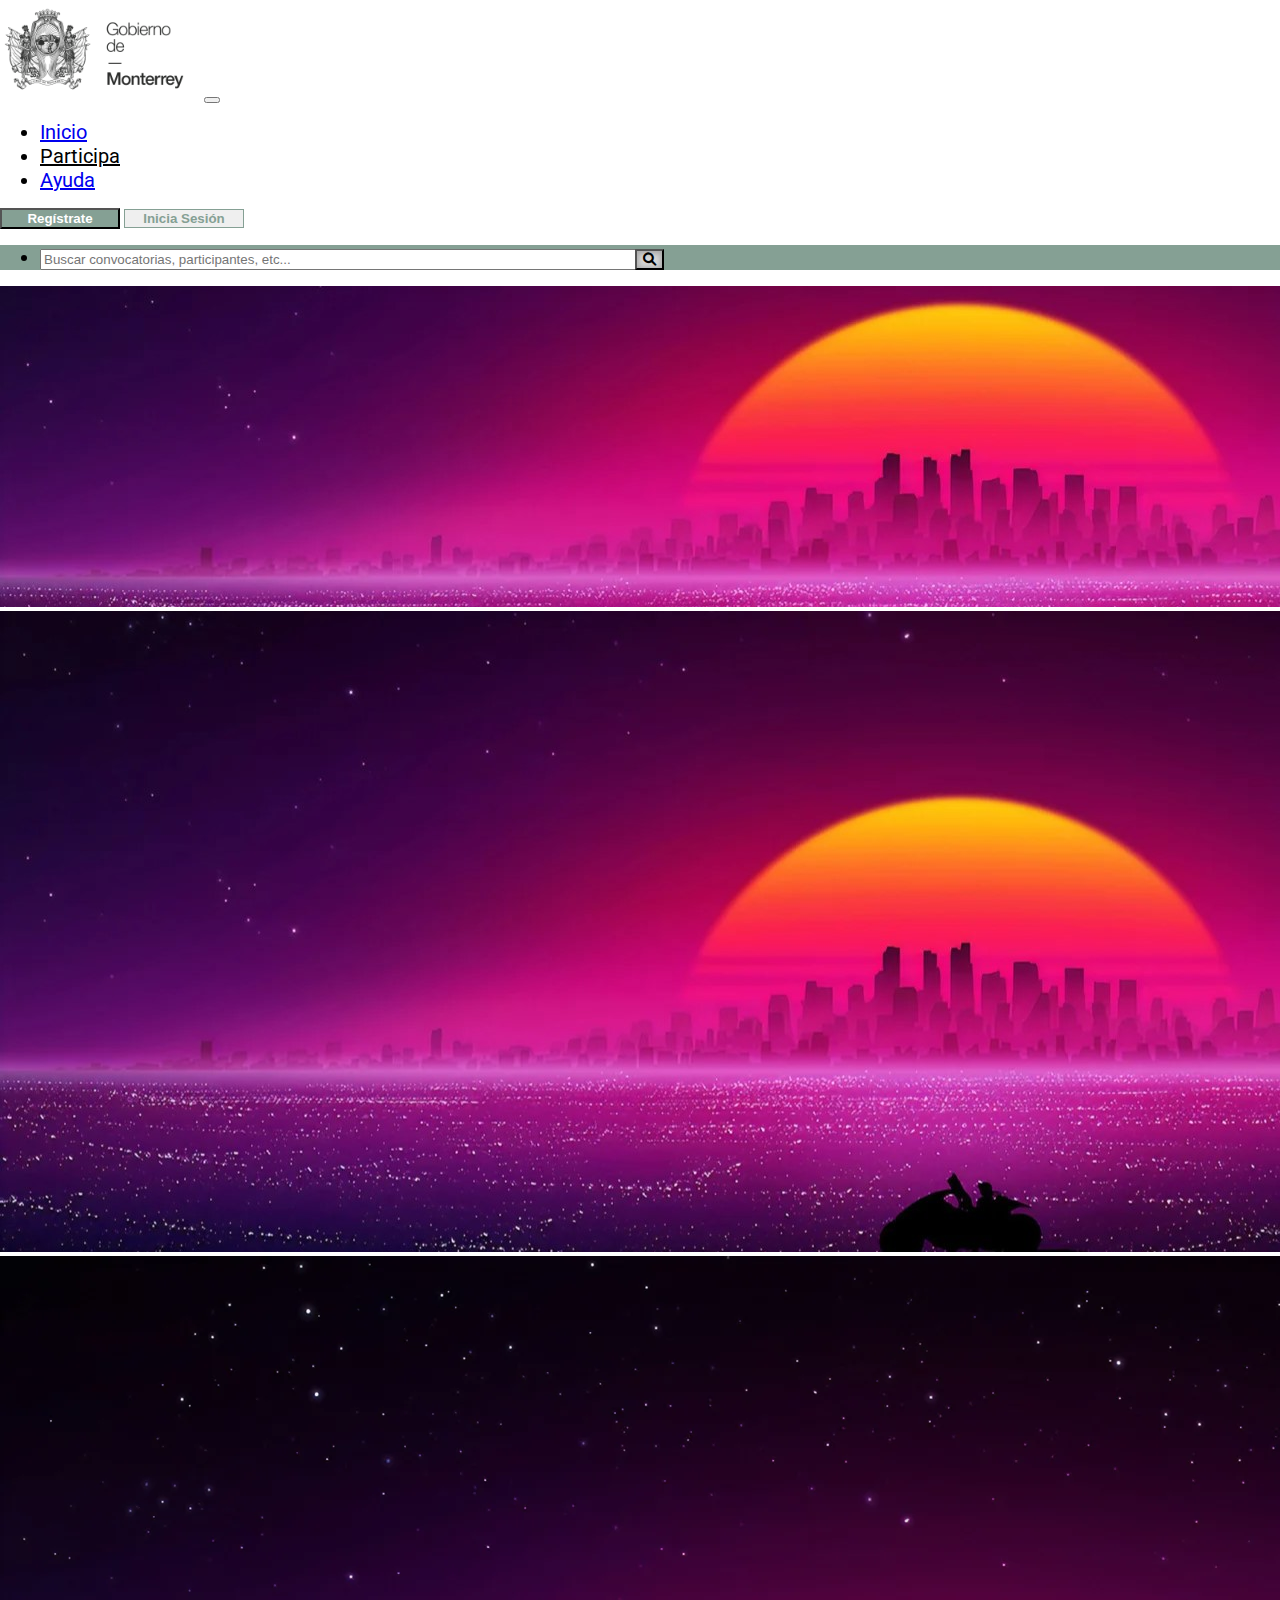
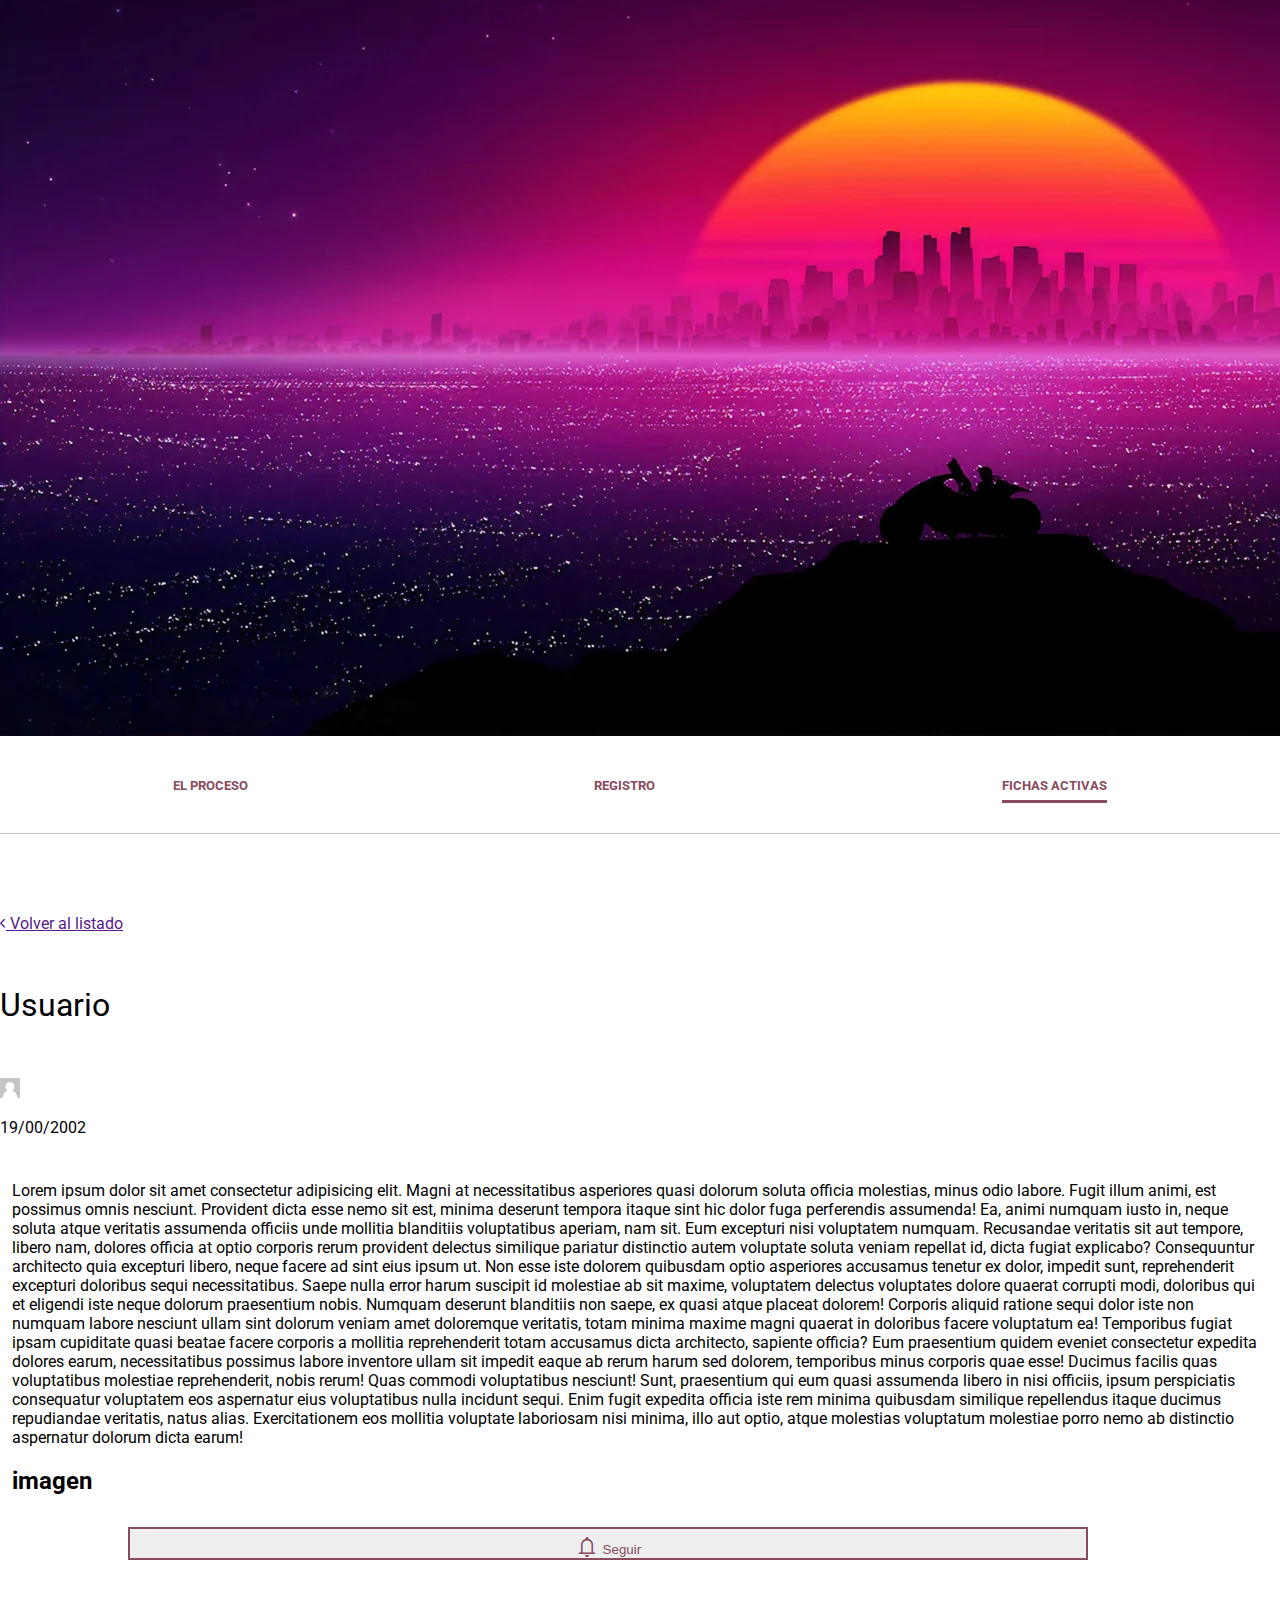
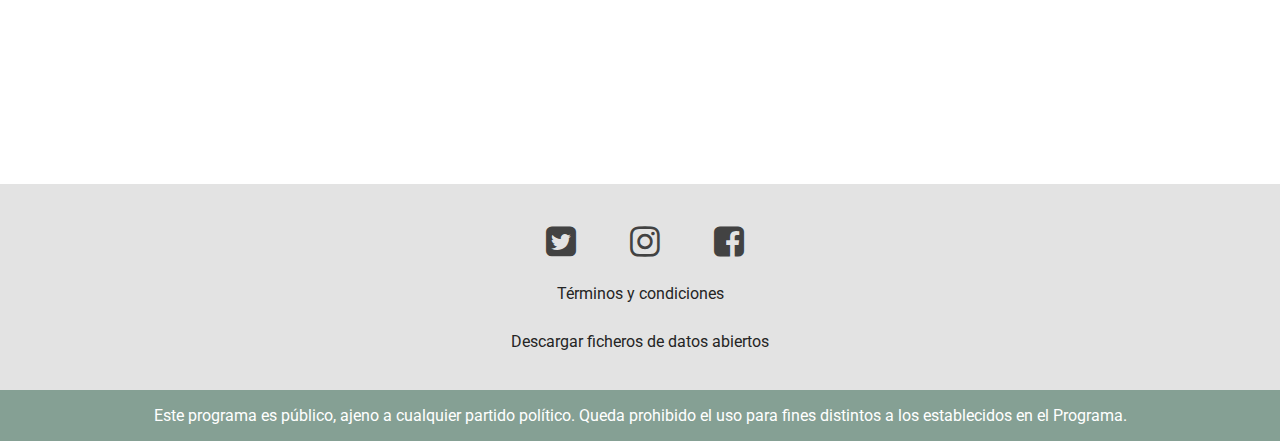
<file: elProceso.html>
<!DOCTYPE html>
<html lang="en">
<head>
    <meta charset="UTF-8">
    <meta http-equiv="X-UA-Compatible" content="IE=edge">
    <meta name="viewport" content="width=device-width, initial-scale=1.0">
    <title>Proceso</title>

    <!-- Stylesheet CSS -->
    <link rel="stylesheet" href="css/template.css">
    <!-- Timeline CSS -->
    <link rel="stylesheet" href="css/timeline2.css">
    <!-- Bootstrap CSS -->
    <link href="https://cdn.jsdelivr.net/npm/bootstrap@5.2.3/dist/css/bootstrap.min.css" rel="stylesheet" integrity="sha384-rbsA2VBKQhggwzxH7pPCaAqO46MgnOM80zW1RWuH61DGLwZJEdK2Kadq2F9CUG65" crossorigin="anonymous">
    <!-- Bootstrap JS -->
    <script src="https://cdn.jsdelivr.net/npm/bootstrap@5.2.3/dist/js/bootstrap.bundle.min.js" integrity="sha384-kenU1KFdBIe4zVF0s0G1M5b4hcpxyD9F7jL+jjXkk+Q2h455rYXK/7HAuoJl+0I4" crossorigin="anonymous"></script>
    <!-- Letra -->
    <link href="https://fonts.googleapis.com/css?family=Roboto:100,100italic,300,300italic,regular,italic,500,500italic,700,700italic,900,900italic" rel="stylesheet" />
    <!-- Icono -->
    <link rel="stylesheet" href="https://cdnjs.cloudflare.com/ajax/libs/font-awesome/6.0.0/css/all.min.css" integrity="sha512-9usAa10IRO0HhonpyAIVpjrylPvoDwiPUiKdWk5t3PyolY1cOd4DSE0Ga+ri4AuTroPR5aQvXU9xC6qOPnzFeg==" crossorigin="anonymous" referrerpolicy="no-referrer" />
    <!-- Icono Redes Sociales -->
    <link rel="stylesheet" href="https://stackpath.bootstrapcdn.com/font-awesome/4.7.0/css/font-awesome.min.css">

    <link rel="stylesheet" href="https://fonts.googleapis.com/css2?family=Material+Symbols+Outlined:opsz,wght,FILL,GRAD@48,400,0,0" />
</head>
<body style="font-family: Roboto;">
	<!-- Start Navbar -->
	<nav class="navbar navbar-expand-lg">
		<div class="container">
			<a class="navbar-brand" href="#"><img src="img/logo.png" style="width: 200px;" alt="LOGO"></a>
			<button class="navbar-toggler" type="button" data-bs-toggle="collapse" data-bs-target="#navbarSupportedContent" aria-controls="navbarSupportedContent" aria-expanded="false" aria-label="Toggle navigation">
				<span class="navbar-toggler-icon"></span>
			</button>
			<div class="collapse navbar-collapse mx-auto" id="navbarSupportedContent">
				<ul class="navbar-nav me-auto mx-auto mb-2 mb-lg-0 text-center">
				<li class="nav-item">
					<a class="nav-link"  href="index.html">Inicio</a>
				</li>
				<li class="nav-item mx-5">
					<a class="nav-link" style="color: black;" href="participa.html">Participa</a>
				</li>
				<li class="nav-item">
					<a class="nav-link" href="ayuda.html">Ayuda</a>
				</li>
				</ul>
				<div class="text-center">
					<a href="registrarse.html"><button class="btn me-3 my-3 registra">Regístrate</button></a>
					<a href="sesion.html"><button class="btn ms-3 my-3 inicia">Inicia Sesión</button></a>
				</div>
			</div>
		</div>
	</nav>
	<div class="nav2">
		<ul class="nav justify-content-center">
			<li class="nav-item">
				<form class="d-flex my-3">
					<input class="form-control" type="search" placeholder="Buscar convocatorias, participantes, etc..." aria-label="Search">
					<button class="btn buscar" type="submit">
						<i class='fa-solid fa-magnifying-glass'></i>
					</button>
				</form>
			</li>
		</ul>
	</div>
	<!-- End Navbar -->
    <div>
        <img src="img/h321px.jpg" class="img-fluid d-none d-md-block w-100">
        <img src="img/h641px.jpg" class="img-fluid d-none d-sm-block d-md-none w-100">
        <img src="img/h1920px.jpg" class="img-fluid d-block d-sm-none d-md-none w-100">
    </div>
	<div style="border-bottom: 1px solid rgba(0, 0, 0, 0.25);">
        <div class="container">
            <div class="nav3">
                <h5><a href="participa2.html">EL PROCESO</a></h5>
                <h5><a href="registro.html">REGISTRO</a></h5>
                <h5><a class="a-active" href="#">FICHAS ACTIVAS</a></h5>
            </div> 
        </div>
    </div>

    <div class="container" style="margin-top: 5rem;">
		<a href=""><span><i class="fa-solid fa-chevron-left fa-2xs"></i> Volver al listado</span></a>
        <h5 class="mt-3" style="font-weight: normal; font-size: 32px; font-weight: 400;">Usuario</h5>
		<div class="d-flex">
			<img src="img/avatar.png" alt="" style="width: 20px; height: 20px;">
			<p class="ms-2">19/00/2002</p>
		</div>
    </div>

    <div class="container" style="margin-bottom: 10rem;">
        <div class="row no-gutters">
            <div class="col-12 col-sm-12 col-md-8 col-12" style="padding: 12px;">
				<p>Lorem ipsum dolor sit amet consectetur adipisicing elit. Magni at necessitatibus asperiores quasi dolorum soluta officia molestias, minus odio labore. Fugit illum animi, est possimus omnis nesciunt. Provident dicta esse nemo sit est, minima deserunt tempora itaque sint hic dolor fuga perferendis assumenda! Ea, animi numquam iusto in, neque soluta atque veritatis assumenda officiis unde mollitia blanditiis voluptatibus aperiam, nam sit. Eum excepturi nisi voluptatem numquam. Recusandae veritatis sit aut tempore, libero nam, dolores officia at optio corporis rerum provident delectus similique pariatur distinctio autem voluptate soluta veniam repellat id, dicta fugiat explicabo? Consequuntur architecto quia excepturi libero, neque facere ad sint eius ipsum ut. Non esse iste dolorem quibusdam optio asperiores accusamus tenetur ex dolor, impedit sunt, reprehenderit excepturi doloribus sequi necessitatibus. Saepe nulla error harum suscipit id molestiae ab sit maxime, voluptatem delectus voluptates dolore quaerat corrupti modi, doloribus qui et eligendi iste neque dolorum praesentium nobis. Numquam deserunt blanditiis non saepe, ex quasi atque placeat dolorem! Corporis aliquid ratione sequi dolor iste non numquam labore nesciunt ullam sint dolorum veniam amet doloremque veritatis, totam minima maxime magni quaerat in doloribus facere voluptatum ea! Temporibus fugiat ipsam cupiditate quasi beatae facere corporis a mollitia reprehenderit totam accusamus dicta architecto, sapiente officia? Eum praesentium quidem eveniet consectetur expedita dolores earum, necessitatibus possimus labore inventore ullam sit impedit eaque ab rerum harum sed dolorem, temporibus minus corporis quae esse! Ducimus facilis quas voluptatibus molestiae reprehenderit, nobis rerum! Quas commodi voluptatibus nesciunt! Sunt, praesentium qui eum quasi assumenda libero in nisi officiis, ipsum perspiciatis consequatur voluptatem eos aspernatur eius voluptatibus nulla incidunt sequi. Enim fugit expedita officia iste rem minima quibusdam similique repellendus itaque ducimus repudiandae veritatis, natus alias. Exercitationem eos mollitia voluptate laboriosam nisi minima, illo aut optio, atque molestias voluptatum molestiae porro nemo ab distinctio aspernatur dolorum dicta earum!</p>

				<h2>imagen</h2>
				<!-- <img src="" alt=""> -->
            </div>
            <div class="col-6 col-md-4 col-sm-12 col-12">
                <button type="button" class="btn btn-follow btn-lg" style="margin-left:10%; margin-bottom: 5%; width: 75%;"><span style="position: relative; top: 5px;" class="material-symbols-outlined">
                    notifications
                    </span> Seguir </button>
            </div>
        </div>
    </div> 

	<div class="container">
		
	</div>
    
	<!-- Start Footer -->
	<footer style="margin-bottom: -5rem;">
		<div class="footer-content" >
			<ul class="socials">
				<li><a href="#"><i class="fa fa-twitter-square"></i></a></li>
				<li><a href="#"><i class="fa fa-instagram"></i></a></li>
				<li><a href="#"><i class="fa fa-facebook-square"></i></a></li>
			</ul>
			<p><a href="http://" target="_blank">Términos y condiciones</a></p>
			<p><a href="http://" target="_blank">Descargar ficheros de datos abiertos</a></p>
		</div>
		<div class="footer-bottom">
			<p>Este programa es público, ajeno a cualquier partido político. Queda prohibido el uso para fines distintos a los establecidos en el Programa.</p>
		</div>
	</footer>
	<!-- End Footer -->
</body>
</html>
</file>
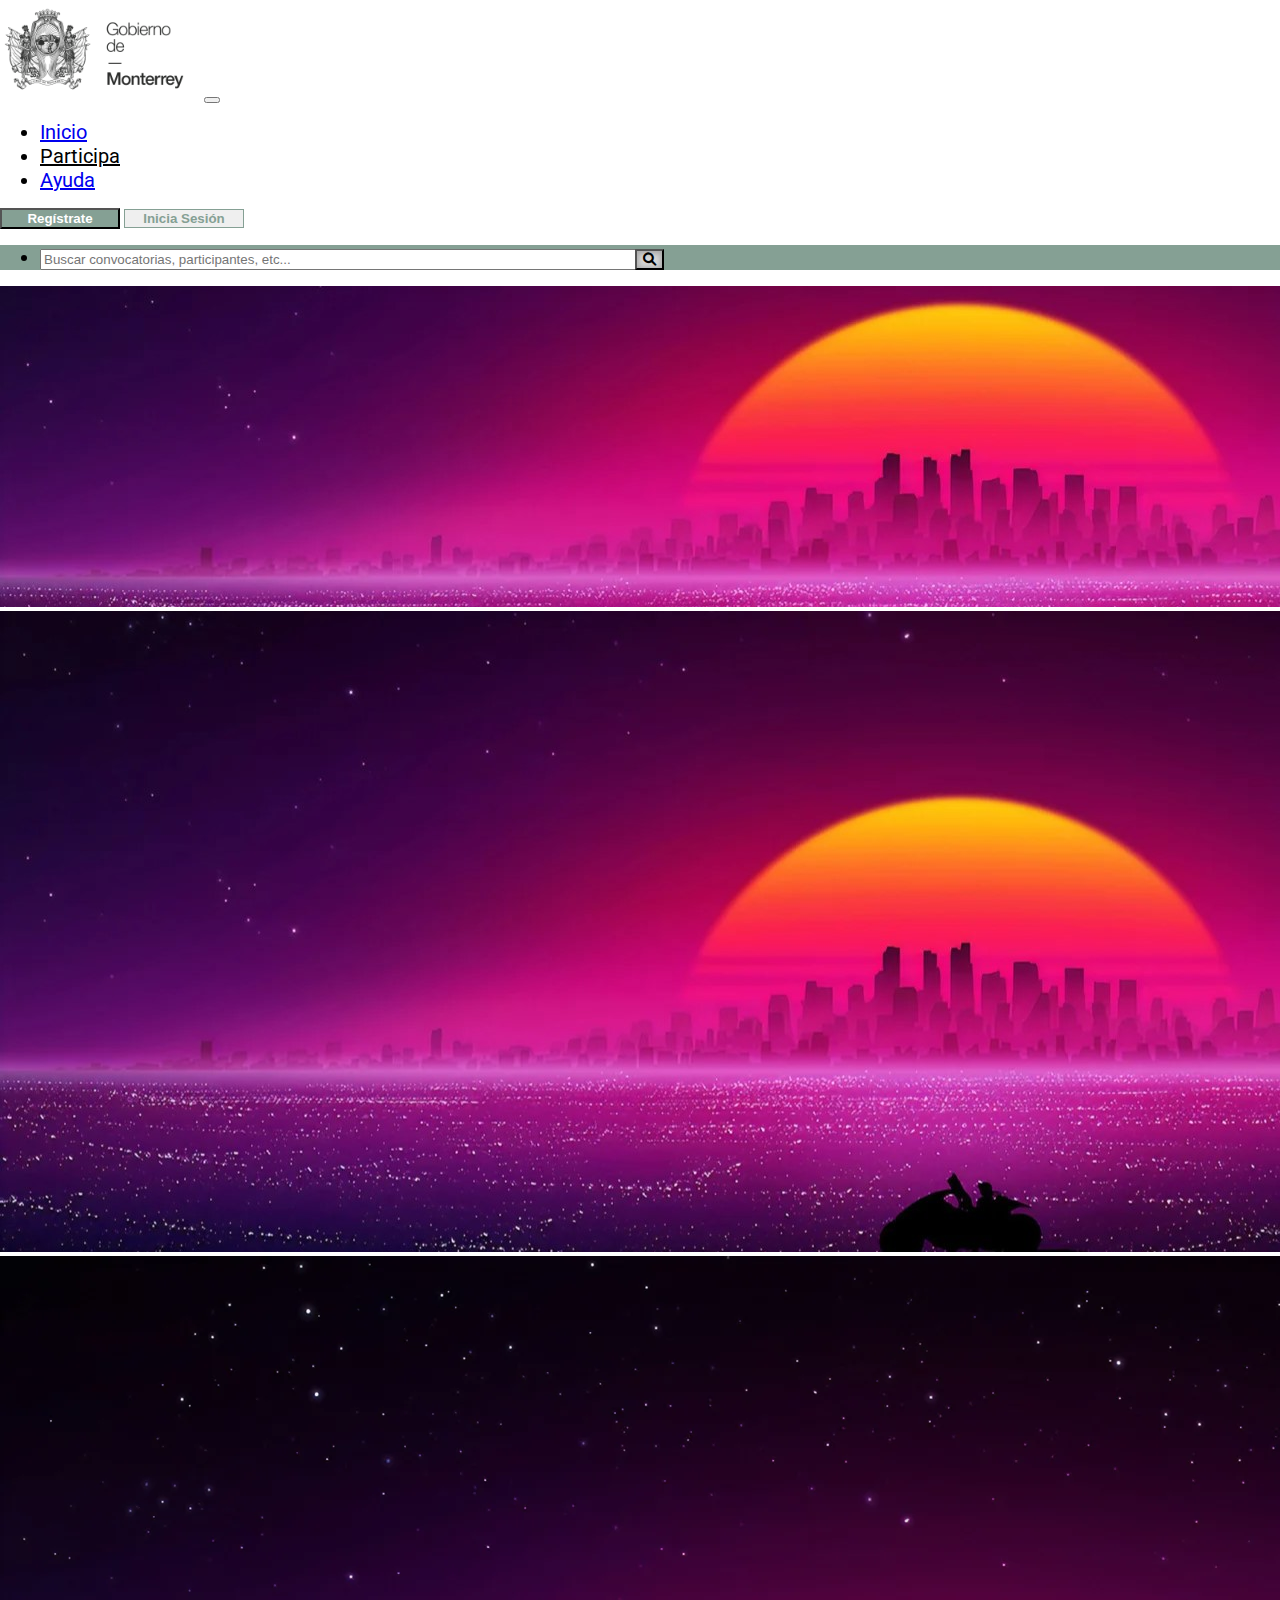
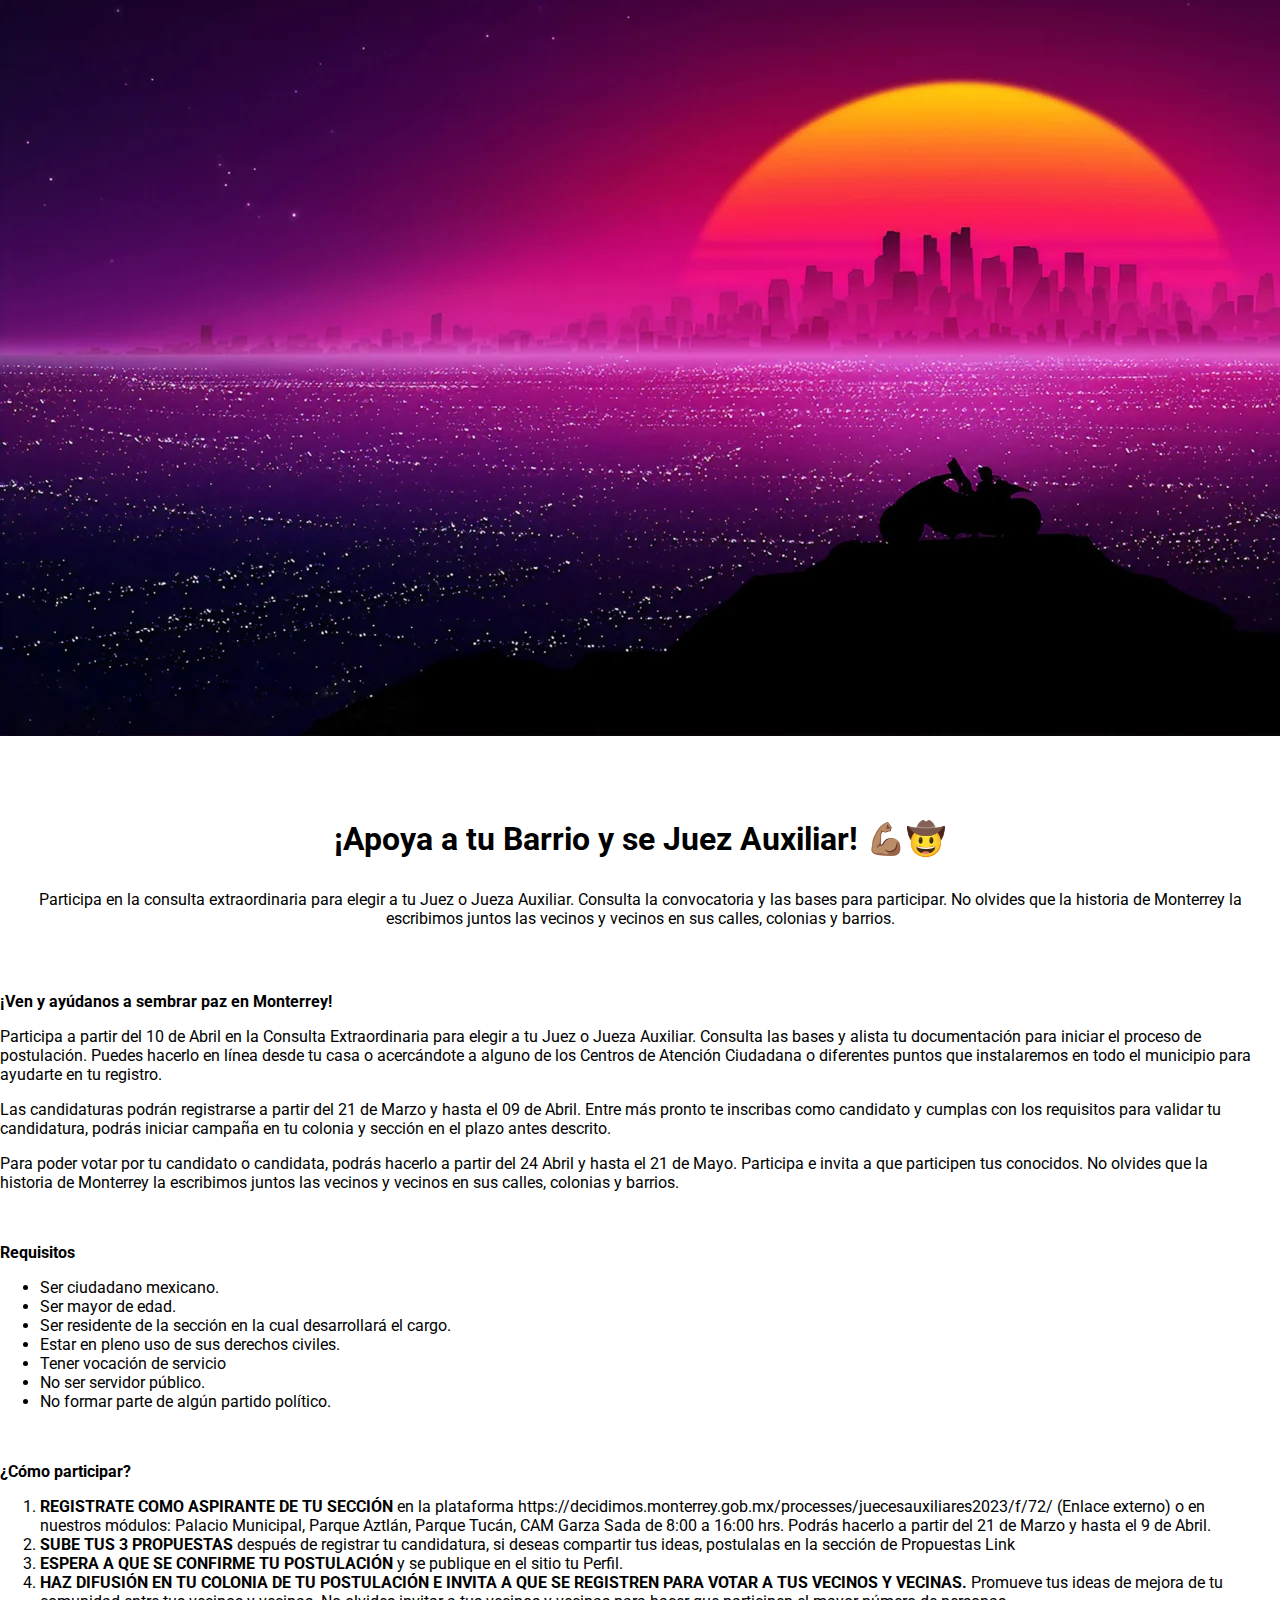
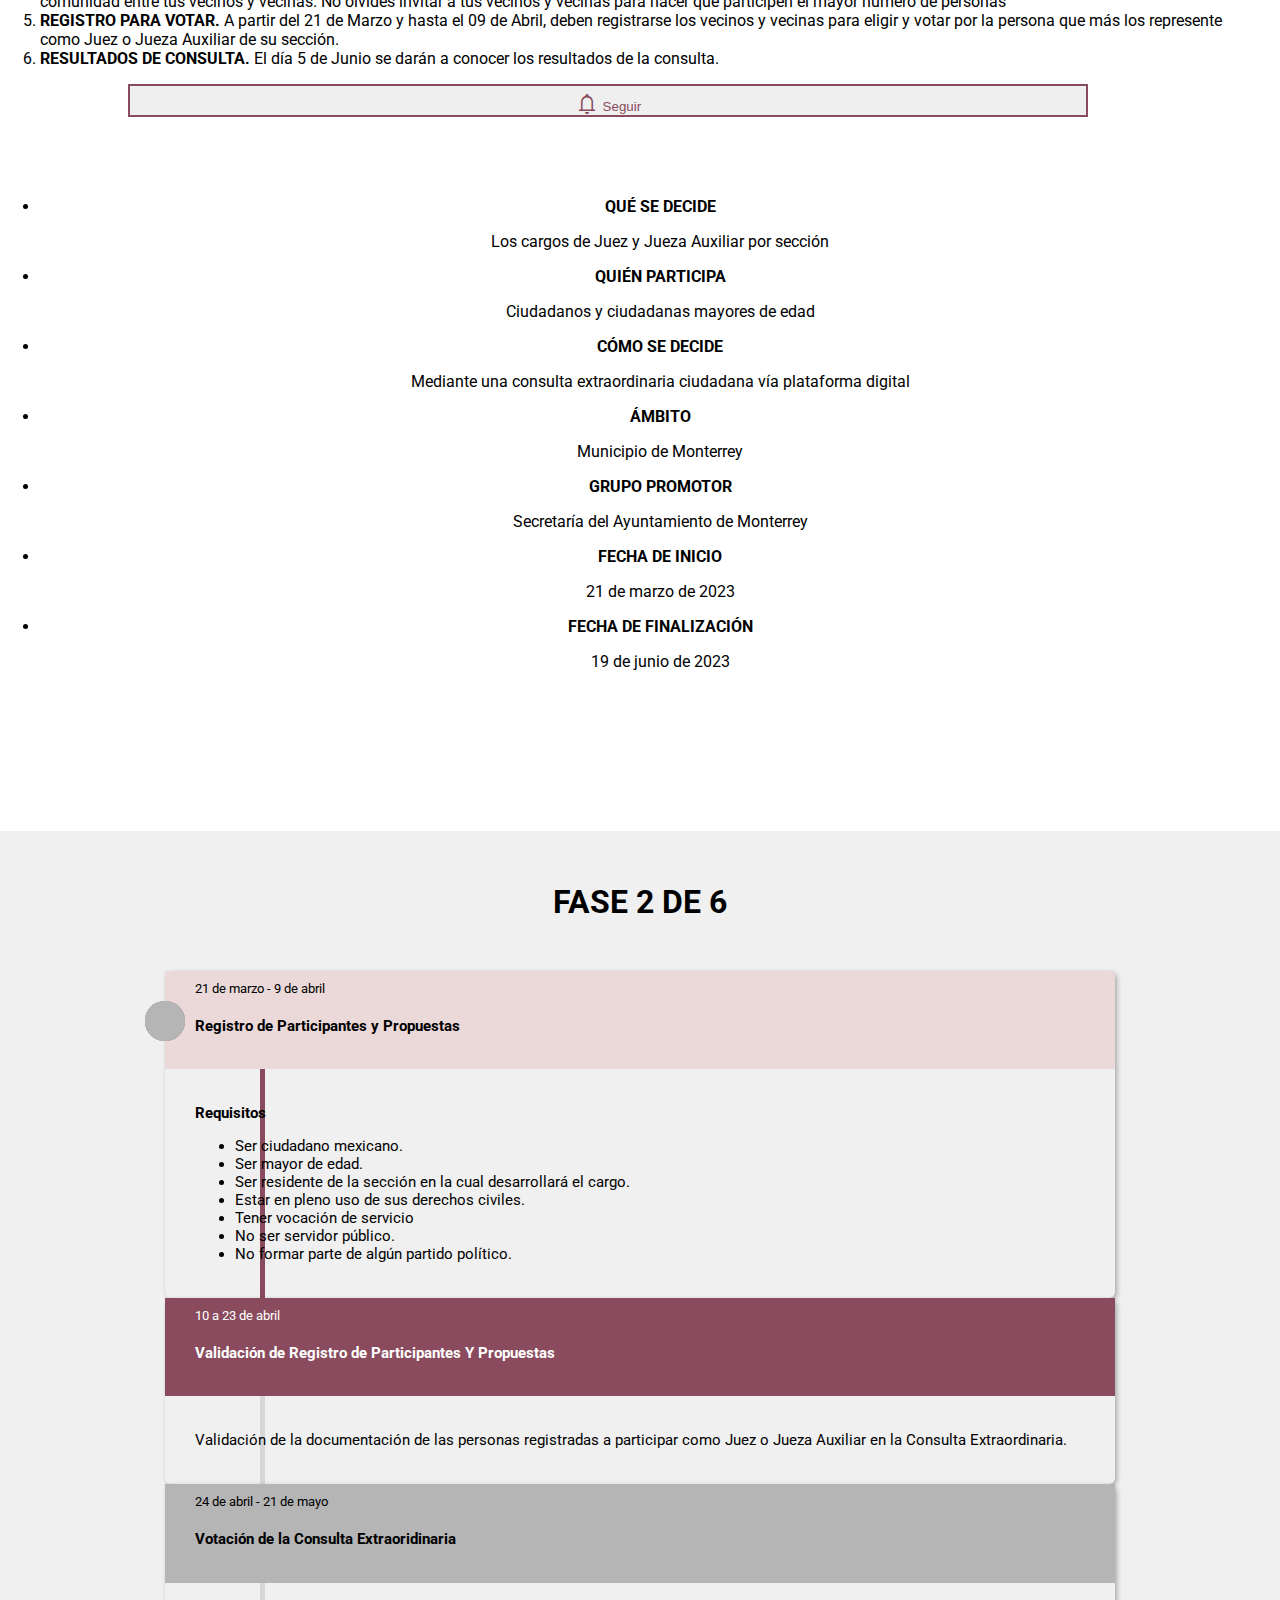
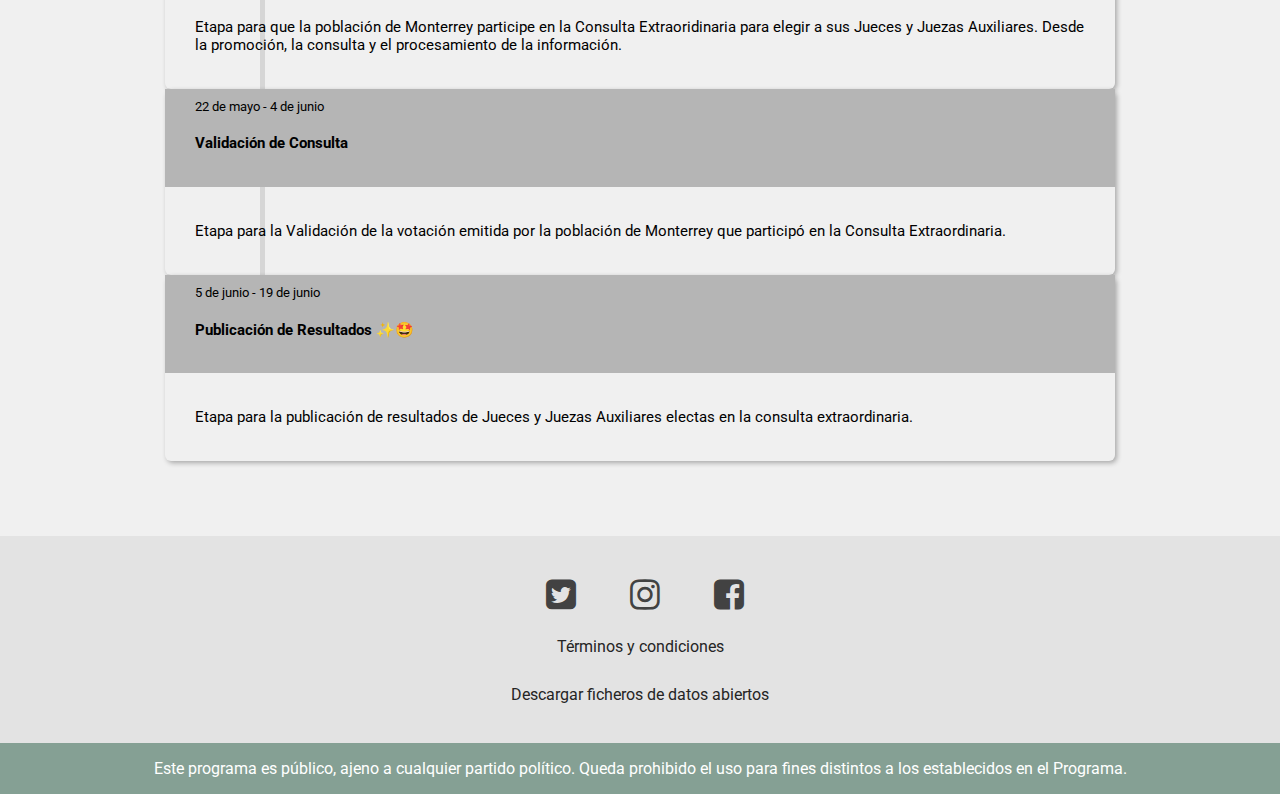
<file: participa2.html>
<!DOCTYPE html>
<html lang="en">
<head>
    <meta charset="UTF-8">
    <meta http-equiv="X-UA-Compatible" content="IE=edge">
    <meta name="viewport" content="width=device-width, initial-scale=1.0">
    <title>Proceso</title>

    <!-- Stylesheet CSS -->
    <link rel="stylesheet" href="css/template.css">
    <!-- Timeline CSS -->
    <link rel="stylesheet" href="css/timeline2.css">
    <!-- Bootstrap CSS -->
    <link href="https://cdn.jsdelivr.net/npm/bootstrap@5.2.3/dist/css/bootstrap.min.css" rel="stylesheet" integrity="sha384-rbsA2VBKQhggwzxH7pPCaAqO46MgnOM80zW1RWuH61DGLwZJEdK2Kadq2F9CUG65" crossorigin="anonymous">
    <!-- Bootstrap JS -->
    <script src="https://cdn.jsdelivr.net/npm/bootstrap@5.2.3/dist/js/bootstrap.bundle.min.js" integrity="sha384-kenU1KFdBIe4zVF0s0G1M5b4hcpxyD9F7jL+jjXkk+Q2h455rYXK/7HAuoJl+0I4" crossorigin="anonymous"></script>
    <!-- Letra -->
    <link href="https://fonts.googleapis.com/css?family=Roboto:100,100italic,300,300italic,regular,italic,500,500italic,700,700italic,900,900italic" rel="stylesheet" />
    <!-- Icono -->
    <link rel="stylesheet" href="https://cdnjs.cloudflare.com/ajax/libs/font-awesome/6.0.0/css/all.min.css" integrity="sha512-9usAa10IRO0HhonpyAIVpjrylPvoDwiPUiKdWk5t3PyolY1cOd4DSE0Ga+ri4AuTroPR5aQvXU9xC6qOPnzFeg==" crossorigin="anonymous" referrerpolicy="no-referrer" />
    <!-- Icono Redes Sociales -->
    <link rel="stylesheet" href="https://stackpath.bootstrapcdn.com/font-awesome/4.7.0/css/font-awesome.min.css">

    <link rel="stylesheet" href="https://fonts.googleapis.com/css2?family=Material+Symbols+Outlined:opsz,wght,FILL,GRAD@48,400,0,0" />
</head>

<body style="font-family: Roboto;">
  <!-- Start Navbar -->
  <nav class="navbar navbar-expand-lg">
    <div class="container">
      <a class="navbar-brand" href="#"><img src="img/logo.png" style="width: 200px;" alt="LOGO"></a>
      <button class="navbar-toggler" type="button" data-bs-toggle="collapse" data-bs-target="#navbarSupportedContent" aria-controls="navbarSupportedContent" aria-expanded="false" aria-label="Toggle navigation">
        <span class="navbar-toggler-icon"></span>
      </button>
      <div class="collapse navbar-collapse mx-auto" id="navbarSupportedContent">
        <ul class="navbar-nav me-auto mx-auto mb-2 mb-lg-0 text-center">
          <li class="nav-item">
            <a class="nav-link"  href="index.html">Inicio</a>
          </li>
          <li class="nav-item mx-5">
            <a class="nav-link" style="color: black;" href="participa.html">Participa</a>
          </li>
          <li class="nav-item">
            <a class="nav-link" href="ayuda.html">Ayuda</a>
          </li>
        </ul>
        <div class="text-center">
            <a href="registrarse.html"><button class="btn me-3 my-3 registra">Regístrate</button></a>
            <a href="sesion.html"><button class="btn ms-3 my-3 inicia">Inicia Sesión</button></a>
        </div>
      </div>
    </div>
  </nav>
  <div class="nav2">
      <ul class="nav justify-content-center">
          <li class="nav-item">
              <form class="d-flex my-3">
                  <input class="form-control" type="search" placeholder="Buscar convocatorias, participantes, etc..." aria-label="Search">
                  <button class="btn buscar" type="submit">
                      <i class='fa-solid fa-magnifying-glass'></i>
                  </button>
              </form>
          </li>
      </ul>
  </div>
  <!-- End Navbar -->
    <div>
        <img src="img/h321px.jpg" class="img-fluid d-none d-md-block w-100">
        <img src="img/h641px.jpg" class="img-fluid d-none d-sm-block d-md-none w-100">
        <img src="img/h1920px.jpg" class="img-fluid d-block d-sm-none d-md-none w-100">
    </div>

    <div class="container" style="margin-top: 5rem;">
        <h2 style="text-align: center; font-weight: normal; font-size: 32px; font-weight: bold;">¡Apoya a tu Barrio y se Juez Auxiliar! 💪🏽🤠</h2>
        <p style="text-align: center; margin-top: 2.5%;">Participa en la consulta extraordinaria para elegir a tu Juez o Jueza Auxiliar. Consulta la convocatoria y las bases para participar. No olvides que la historia de Monterrey la escribimos juntos las vecinos y vecinos en sus calles, colonias y barrios.</p>
    </div>

    <div class="container" style="margin-top: 5%; margin-bottom: 10rem;">
        <div class="row no-gutters">
            <div class="col-12 col-sm-12 col-md-8 col-12" style="padding: 0 25px 0 0;">
                <p><b>¡Ven y ayúdanos a sembrar paz en Monterrey!</b></p>
                <p>Participa a partir del 10 de Abril en la Consulta Extraordinaria para elegir a tu Juez o Jueza Auxiliar. Consulta las bases y alista tu documentación para iniciar el proceso de postulación. Puedes hacerlo en línea desde tu casa o acercándote a alguno de los Centros de Atención Ciudadana o diferentes puntos que instalaremos en todo el municipio para ayudarte en tu registro.</p>

                   <p> Las candidaturas podrán registrarse a partir del 21 de Marzo y hasta el 09 de Abril. Entre más pronto te inscribas como candidato y cumplas con los requisitos para validar tu candidatura, podrás iniciar campaña en tu colonia y sección en el plazo antes descrito.</p>
                    
                   <p>Para poder votar por tu candidato o candidata, podrás hacerlo a partir del 24 Abril y hasta el 21 de Mayo.
                    Participa e invita a que participen tus conocidos. No olvides que la historia de Monterrey la escribimos juntos las vecinos y vecinos en sus calles, colonias y barrios.</p>
                <br>
                <p><b>Requisitos</b></p>
                <ul>
                    <li>Ser ciudadano mexicano.</li>
                    <li>Ser mayor de edad.</li>
                    <li>Ser residente de la sección en la cual desarrollará el cargo.</li>
                    <li>Estar en pleno uso de sus derechos civiles.</li>
                    <li>Tener vocación de servicio</li>
                    <li>No ser servidor público.</li>
                    <li>No formar parte de algún partido político.</li>
                </ul>
                <br>
                <p><b>¿Cómo participar?</b></p>
                <ol>
                    <li><b>REGISTRATE COMO ASPIRANTE DE TU SECCIÓN</b> en la plataforma https://decidimos.monterrey.gob.mx/processes/juecesauxiliares2023/f/72/ (Enlace externo) o en nuestros módulos: Palacio Municipal, Parque Aztlán, Parque Tucán, CAM Garza Sada de 8:00 a 16:00 hrs. Podrás hacerlo a partir del 21 de Marzo y hasta el 9 de Abril.</li>
                    <li><b>SUBE TUS 3 PROPUESTAS</b> después de registrar tu candidatura, si deseas compartir tus ideas, postulalas en la sección de Propuestas Link</li>
                    <li><b>ESPERA A QUE SE CONFIRME TU POSTULACIÓN</b> y se publique en el sitio tu Perfil.</li>
                    <li><b>HAZ DIFUSIÓN EN TU COLONIA DE TU POSTULACIÓN E INVITA A QUE SE REGISTREN PARA VOTAR A TUS VECINOS Y VECINAS.</b> Promueve tus ideas de mejora de tu comunidad entre tus vecinos y vecinas. No olvides invitar a tus vecinos y vecinas para hacer que participen el mayor número de personas</li>
                    <li><b>REGISTRO PARA VOTAR.</b> A partir del 21 de Marzo y hasta el 09 de Abril, deben registrarse los vecinos y vecinas para eligir y votar por la persona que más los represente como Juez o Jueza Auxiliar de su sección.</li>
                    <li><b>RESULTADOS DE CONSULTA.</b> El día 5 de Junio se darán a conocer los resultados de la consulta.</li>
                </ol>
            </div>
            <div class="col-6 col-md-4 col-sm-12 col-12">
                <button type="button" class="btn btn-follow btn-lg" style="margin-left:10%; margin-bottom: 5%; width: 75%;"><span style="position: relative; top: 5px;" class="material-symbols-outlined">
                    notifications
                    </span> Seguir </button>
               
                <ul class="list-group" style="text-align: center;">
                    <li class="list-group-item"><p><b>QUÉ SE DECIDE</b></p><p>
                        Los cargos de Juez y Jueza Auxiliar por sección</p></li>
                    <li class="list-group-item"><p><b>QUIÉN PARTICIPA</b></p><p>Ciudadanos y ciudadanas mayores de edad</p></li>
                    <li class="list-group-item"><p><b>CÓMO SE DECIDE</b></p><p>Mediante una consulta extraordinaria ciudadana vía plataforma digital</p></li>
                    <li class="list-group-item"><p><b>ÁMBITO</b></p><p>Municipio de Monterrey</p></li>
                    <li class="list-group-item"><p><b>GRUPO PROMOTOR</b></p><p>
                        Secretaría del Ayuntamiento de Monterrey</p></li>
                    <li class="list-group-item"><p><b>FECHA DE INICIO</b></p><p>21 de marzo de 2023</p></li>
                    <li class="list-group-item"><p><b>FECHA DE FINALIZACIÓN</b></p><p>
                        19 de junio de 2023</p></li>
                  </ul>
            </div>
        </div>
    </div> 


<div style="background-color: #F0F0F0; width: 100%; padding: 2%;">
    <div class="container" style="margin-top: 0.5%; margin-bottom: 2.5%">
        <h2 style="text-align: center; font-weight: normal; font-size: 32px; font-weight: bold;">FASE 2 DE 6</h2>
        <!-- Start Timeline -->
    </div>  
  
  <div class="timeline">
    
    <div class="vertical-line"></div>
    <div class="vertical-line2"></div>
    <div class="c-off-animate right-container">
        <div class="circulo active"></div>
        
        <div class="t c2">
            <div class="innerc">
                <small>21 de marzo - 9 de abril</small>
                <h4>Registro de Participantes y Propuestas</h4>
            </div>
            <div class="paddingc">
                <p><b>Requisitos</b></p>
                <ul>
                    <li>Ser ciudadano mexicano.</li>
                    <li>Ser mayor de edad.</li>
                    <li>Ser residente de la sección en la cual desarrollará el cargo.</li>
                    <li>Estar en pleno uso de sus derechos civiles.</li>
                    <li>Tener vocación de servicio</li>
                    <li>No ser servidor público.</li>
                    <li>No formar parte de algún partido político.</li>
                </ul>
               
            </div>
            
        </div>
    </div>
    <div class="c-off-animate right-container">
        <div class="circulo active"></div>
        
        <div class="t c2">
            <div class="innerActive">
                <small>10 a 23 de abril</small>
                <h4>Validación de Registro de Participantes Y Propuestas</h4>
            </div>
            <div class="paddingc">
                <p>Validación de la documentación de las personas registradas a participar como Juez o Jueza Auxiliar en la Consulta Extraordinaria.</p>
            </div>
            
        </div>
    </div>

    <div class="c-off-animate right-container">
        <div class="circulo down"></div>
        
        <div class="t c2">
            <div class="innerDown">
                <small>24 de abril - 21 de mayo</small>
                <h4>Votación de la Consulta Extraoridinaria</h4>
            </div>
            <div class="paddingc">
                <p>Etapa para que la población de Monterrey participe en la Consulta Extraoridinaria para elegir a sus Jueces y Juezas Auxiliares. Desde la promoción, la consulta y el procesamiento de la información.</p>
            </div>
            
        </div>
    </div>

    <div class="c-off-animate right-container">
        <div class="circulo down"></div>
        
        <div class="t c2">
            <div class="innerDown">
                <small>22 de mayo - 4 de junio</small>
                <h4>Validación de Consulta</h4>
            </div>
            <div class="paddingc">
                <p>Etapa para la Validación de la votación emitida por la población de Monterrey que participó en la Consulta Extraordinaria.</p>
            </div>
            
        </div>
    </div>


    <div class="c-off-animate right-container">
        <div class="circulo down"></div>
        
        <div class="t c2">
            <div class="innerDown">
                <small>5 de junio - 19 de junio</small>
                <h4>Publicación de Resultados ✨🤩</h4>
            </div>
            <div class="paddingc">
                <p>Etapa para la publicación de resultados de Jueces y Juezas Auxiliares electas en la consulta extraordinaria.</p>
            </div>
            
        </div>
    </div>



    
  </div>
  <!-- End Timeline -->
    </div>  
</div>
    
  <!-- Start Footer -->
  <footer style="margin-bottom: -5rem;">
    <div class="footer-content" >
        <ul class="socials">
            <li><a href="#"><i class="fa fa-twitter-square"></i></a></li>
            <li><a href="#"><i class="fa fa-instagram"></i></a></li>
            <li><a href="#"><i class="fa fa-facebook-square"></i></a></li>
        </ul>
        <p><a href="http://" target="_blank">Términos y condiciones</a></p>
        <p><a href="http://" target="_blank">Descargar ficheros de datos abiertos</a></p>
    </div>
    <div class="footer-bottom">
        <p>Este programa es público, ajeno a cualquier partido político. Queda prohibido el uso para fines distintos a los establecidos en el Programa.</p>
    </div>
  </footer>
  <!-- End Footer -->
</body>
</html>
</file>
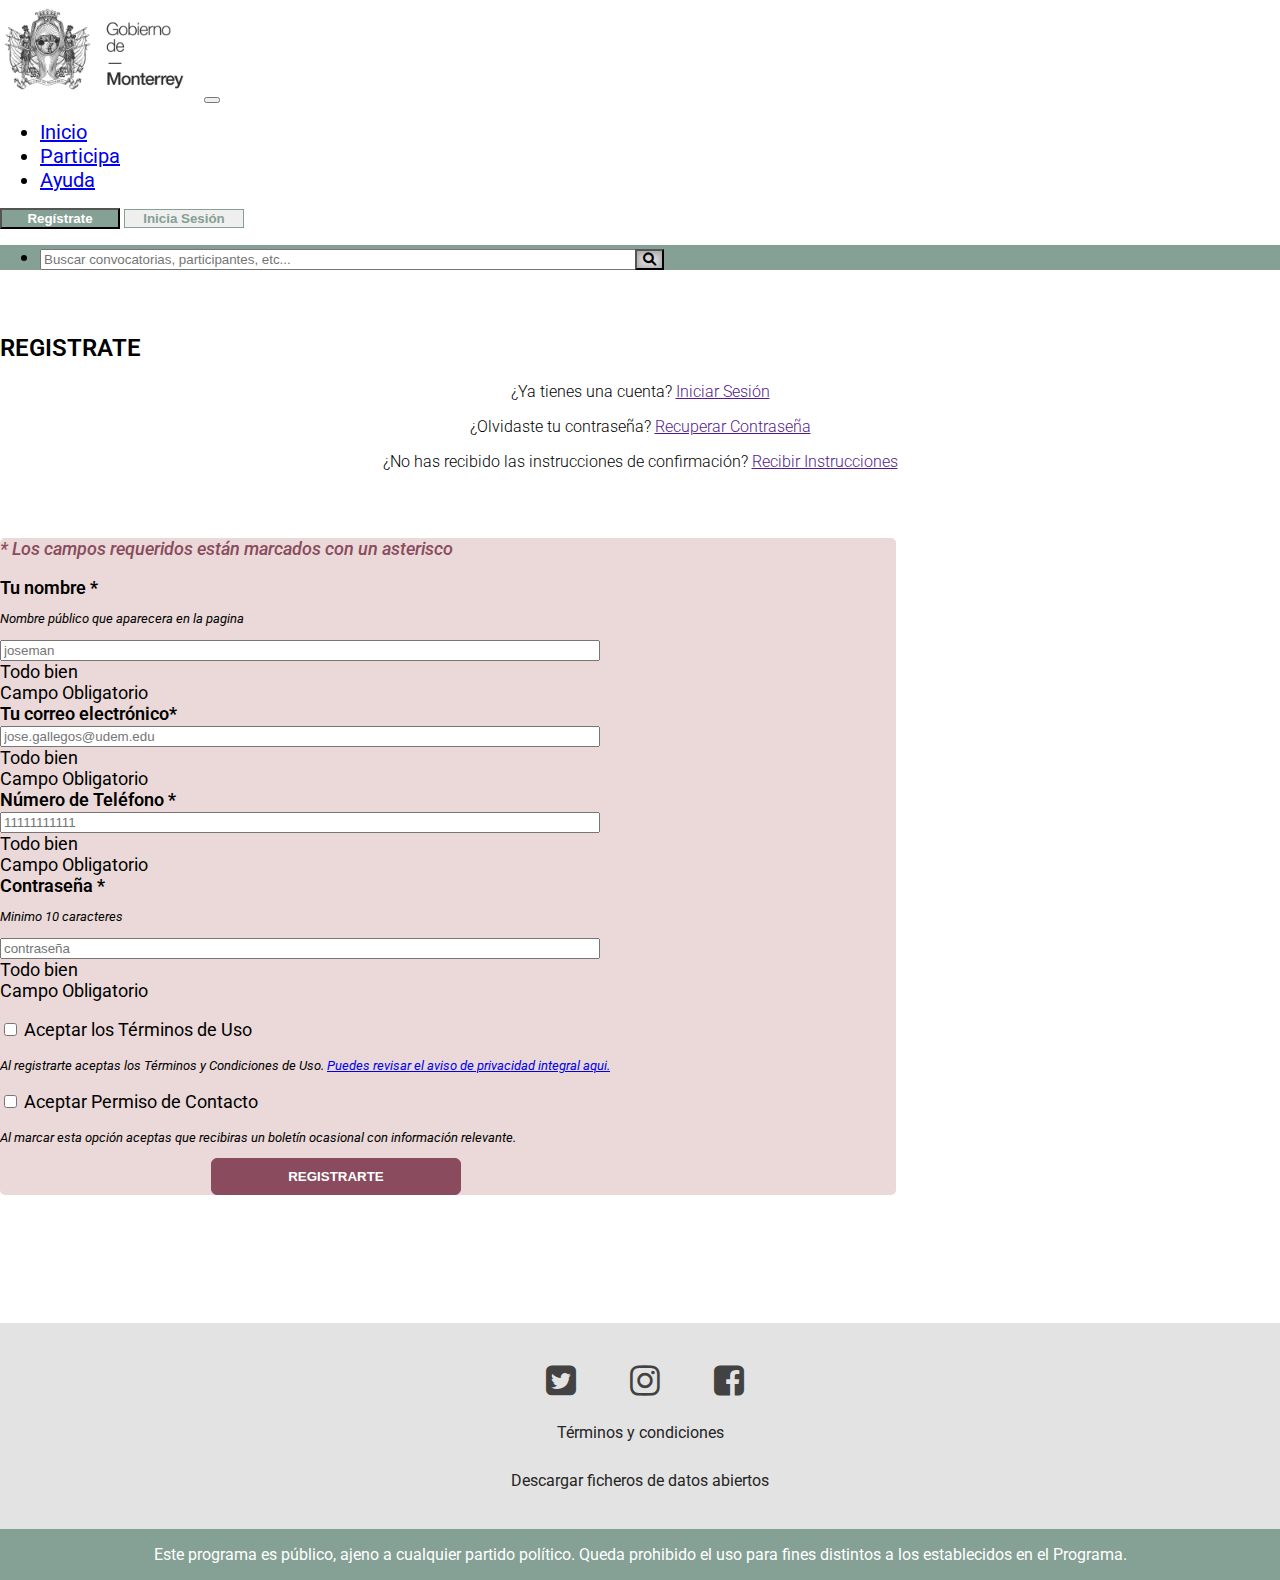
<file: registrarse.html>
<!DOCTYPE html>
<html lang="en">
<head>
    <meta charset="UTF-8">
    <meta http-equiv="X-UA-Compatible" content="IE=edge">
    <meta name="viewport" content="width=device-width, initial-scale=1.0">
    <title>Registro</title>

    <!-- Stylesheet CSS -->
    <link rel="stylesheet" href="css/template.css">
    <!-- Bootstrap CSS -->
    <link href="https://cdn.jsdelivr.net/npm/bootstrap@5.2.3/dist/css/bootstrap.min.css" rel="stylesheet" integrity="sha384-rbsA2VBKQhggwzxH7pPCaAqO46MgnOM80zW1RWuH61DGLwZJEdK2Kadq2F9CUG65" crossorigin="anonymous">
    <!-- Bootstrap JS -->
    <script src="https://cdn.jsdelivr.net/npm/bootstrap@5.2.3/dist/js/bootstrap.bundle.min.js" integrity="sha384-kenU1KFdBIe4zVF0s0G1M5b4hcpxyD9F7jL+jjXkk+Q2h455rYXK/7HAuoJl+0I4" crossorigin="anonymous"></script>
    <!-- Letra -->
    <link href="https://fonts.googleapis.com/css?family=Roboto:100,100italic,300,300italic,regular,italic,500,500italic,700,700italic,900,900italic" rel="stylesheet" />
    <!-- Icono -->
    <link rel="stylesheet" href="https://cdnjs.cloudflare.com/ajax/libs/font-awesome/6.0.0/css/all.min.css" integrity="sha512-9usAa10IRO0HhonpyAIVpjrylPvoDwiPUiKdWk5t3PyolY1cOd4DSE0Ga+ri4AuTroPR5aQvXU9xC6qOPnzFeg==" crossorigin="anonymous" referrerpolicy="no-referrer" />
    <!-- Icono Redes Sociales -->
    <link rel="stylesheet" href="https://stackpath.bootstrapcdn.com/font-awesome/4.7.0/css/font-awesome.min.css">

    <link rel="stylesheet" href="https://fonts.googleapis.com/css2?family=Material+Symbols+Outlined:opsz,wght,FILL,GRAD@48,400,0,0" />
</head>

<body style="font-family: Roboto;">
  <!-- Start Navbar -->
  <nav class="navbar navbar-expand-lg">
    <div class="container">
      <a class="navbar-brand" href="#"><img src="img/logo.png" style="width: 200px;" alt="LOGO"></a>
      <button class="navbar-toggler" type="button" data-bs-toggle="collapse" data-bs-target="#navbarSupportedContent" aria-controls="navbarSupportedContent" aria-expanded="false" aria-label="Toggle navigation">
        <span class="navbar-toggler-icon"></span>
      </button>
      <div class="collapse navbar-collapse mx-auto" id="navbarSupportedContent">
        <ul class="navbar-nav me-auto mx-auto mb-2 mb-lg-0 text-center">
          <li class="nav-item">
            <a class="nav-link"  href="index.html">Inicio</a>
          </li>
          <li class="nav-item mx-5">
            <a class="nav-link" href="participa.html">Participa</a>
          </li>
          <li class="nav-item">
            <a class="nav-link" href="ayuda.html">Ayuda</a>
          </li>
        </ul>
        <div class="text-center">
            <a href="registrarse.html"><button class="btn me-3 my-3 registra">Regístrate</button></a>
            <a href="sesion.html"><button class="btn ms-3 my-3 inicia">Inicia Sesión</button></a>
        </div>
      </div>
    </div>
  </nav>
  <div class="nav2">
      <ul class="nav justify-content-center">
          <li class="nav-item">
              <form class="d-flex my-3">
                  <input class="form-control" type="search" placeholder="Buscar convocatorias, participantes, etc..." aria-label="Search">
                  <button class="btn buscar" type="submit">
                      <i class='fa-solid fa-magnifying-glass'></i>
                  </button>
              </form>
          </li>
      </ul>
  </div>
  <!-- End Navbar -->
    <div class="container d-flex justify-content-center text-center" style="margin-top: 5%;">
        <h2 style="font-weight: 600;">REGISTRATE </h2>
    </div>
    <div class="container mt-4">
      <center><p style="font-weight: 300;">¿Ya tienes una cuenta? <a href="">Iniciar Sesión</a></p></center>
      <center><p style="font-weight: 300;">¿Olvidaste tu contraseña? <a href="">Recuperar Contraseña</a></p></center>
      <center><p style="font-weight: 300;">¿No has recibido las instrucciones de confirmación? <a href="">Recibir Instrucciones</a></p></center>
    </div>
    <div class="container mt-5">
      <div class="container form-div d-flex justify-content-center" style="margin-top: 3%; width: 70%;">
          <form class="needs-validation" style="width: 75%;" id="form" novalidate>
              <div class="form-group f-register">
                  <i><p style="font-weight: 500; color: #894B5D;"> * Los campos requeridos están marcados con un asterisco</p></i>

                  <div>
                    <label class="label-register">Tu nombre *</label>
                    <small><i><small><p>Nombre público que aparecera en la pagina</p></small></i></small>
                    <input type="nombre" class="form-control w-100" id="nombre" placeholder="joseman" required>
                    <div class="valid-feedback">
                      Todo bien
                    </div>
                    <div class="invalid-feedback">
                      Campo Obligatorio
                    </div>
                  </div>

                  <div>
                    <label class="label-register">Tu correo electrónico*</label>
                    <input type="email" class="form-control w-100" id="email" placeholder="jose.gallegos@udem.edu" required>
                    <div class="valid-feedback">
                      Todo bien
                    </div>
                    <div class="invalid-feedback">
                      Campo Obligatorio
                    </div>
                  </div>

                  <div>
                    <label class="label-register">Número de Teléfono *</label>
                    <input type="phone" class="form-control w-100" id="telefono" placeholder="11111111111" required>
                    <div class="valid-feedback">
                      Todo bien
                    </div>
                    <div class="invalid-feedback">
                      Campo Obligatorio
                    </div>
                  </div>

                  <div>
                    <label class="label-register">Contraseña *</label>
                    <small><i><small><p>  Minimo 10 caracteres</p></small></i></small>
                    <input type="password" class="form-control w-100" id="contraseña" placeholder="contraseña" required>
                    <div class="valid-feedback">
                      Todo bien
                    </div>
                    <div class="invalid-feedback">
                      Campo Obligatorio
                    </div>
                  </div>
                  
                  <p class="mt-2"><input type="checkbox"> Aceptar los Términos de Uso</p>
                  <small><i><small><p> Al registrarte aceptas los Términos y Condiciones de Uso. <a href="/"> Puedes revisar el aviso de privacidad integral aqui. </a></p></small></i></small>

                  <p class="mt-2"><input type="checkbox"> Aceptar Permiso de Contacto</p>
                  <small><i><small><p> Al marcar esta opción aceptas que recibiras un boletín ocasional con información relevante.</p></small></i></small>

                  <center><button class="process-featured-button-2-large mt-5"> REGISTRARTE</button></center>
              </div>
          </form>
      </div>
  </div>

  <!-- Start Footer -->
  <footer style="margin-bottom: -5rem;">
    <div class="footer-content" >
        <ul class="socials">
            <li><a href="#"><i class="fa fa-twitter-square"></i></a></li>
            <li><a href="#"><i class="fa fa-instagram"></i></a></li>
            <li><a href="#"><i class="fa fa-facebook-square"></i></a></li>
        </ul>
        <p><a href="http://" target="_blank">Términos y condiciones</a></p>
        <p><a href="http://" target="_blank">Descargar ficheros de datos abiertos</a></p>
    </div>
    <div class="footer-bottom">
        <p>Este programa es público, ajeno a cualquier partido político. Queda prohibido el uso para fines distintos a los establecidos en el Programa.</p>
    </div>
  </footer>
  <!-- End Footer -->

  <!--<script>
  // Example starter JavaScript for disabling form submissions if there are invalid fields
  (function () {
    'use strict'

    // Fetch all the forms we want to apply custom Bootstrap validation styles to
    var forms = document.querySelectorAll('.needs-validation')

    // Loop over them and prevent submission
    Array.prototype.slice.call(forms)
      .forEach(function (form) {
        form.addEventListener('submit', function (event) {
          if (!form.checkValidity()) {
            event.preventDefault()
            event.stopPropagation()
          }

          form.classList.add('was-validated')
        }, false)
      })
  })()
  /*let nombre = document.getElementById("nombre");

  nombre.addEventListener("blur", function() {
    if (email.value == "") {
      alert("Campo Obligatorio");
    }
  }, true);

  let email = document.getElementById("email");

  email.addEventListener("blur", function() {
    if (email.value == "") {
      alert("Campo Obligatorio");
    }
  }, true);

  let contraseña = document.getElementById("contraseña");

  contraseña.addEventListener("blur", function() {
    if (email.value == "" || email.value.length < 10) {
      alert("Campo Obligatorio");
    }
  }, true);*/
    /*let email = document.getElementById('email');
    form.addEventListener("blur", function(event){
      if(email.value.length == 0){
        email.style.backgroundColor = "lightblue";
      }
    }, true);*/
  </script>-->
  <script src="js/script.js"></script>
</body>
</html>
</file>
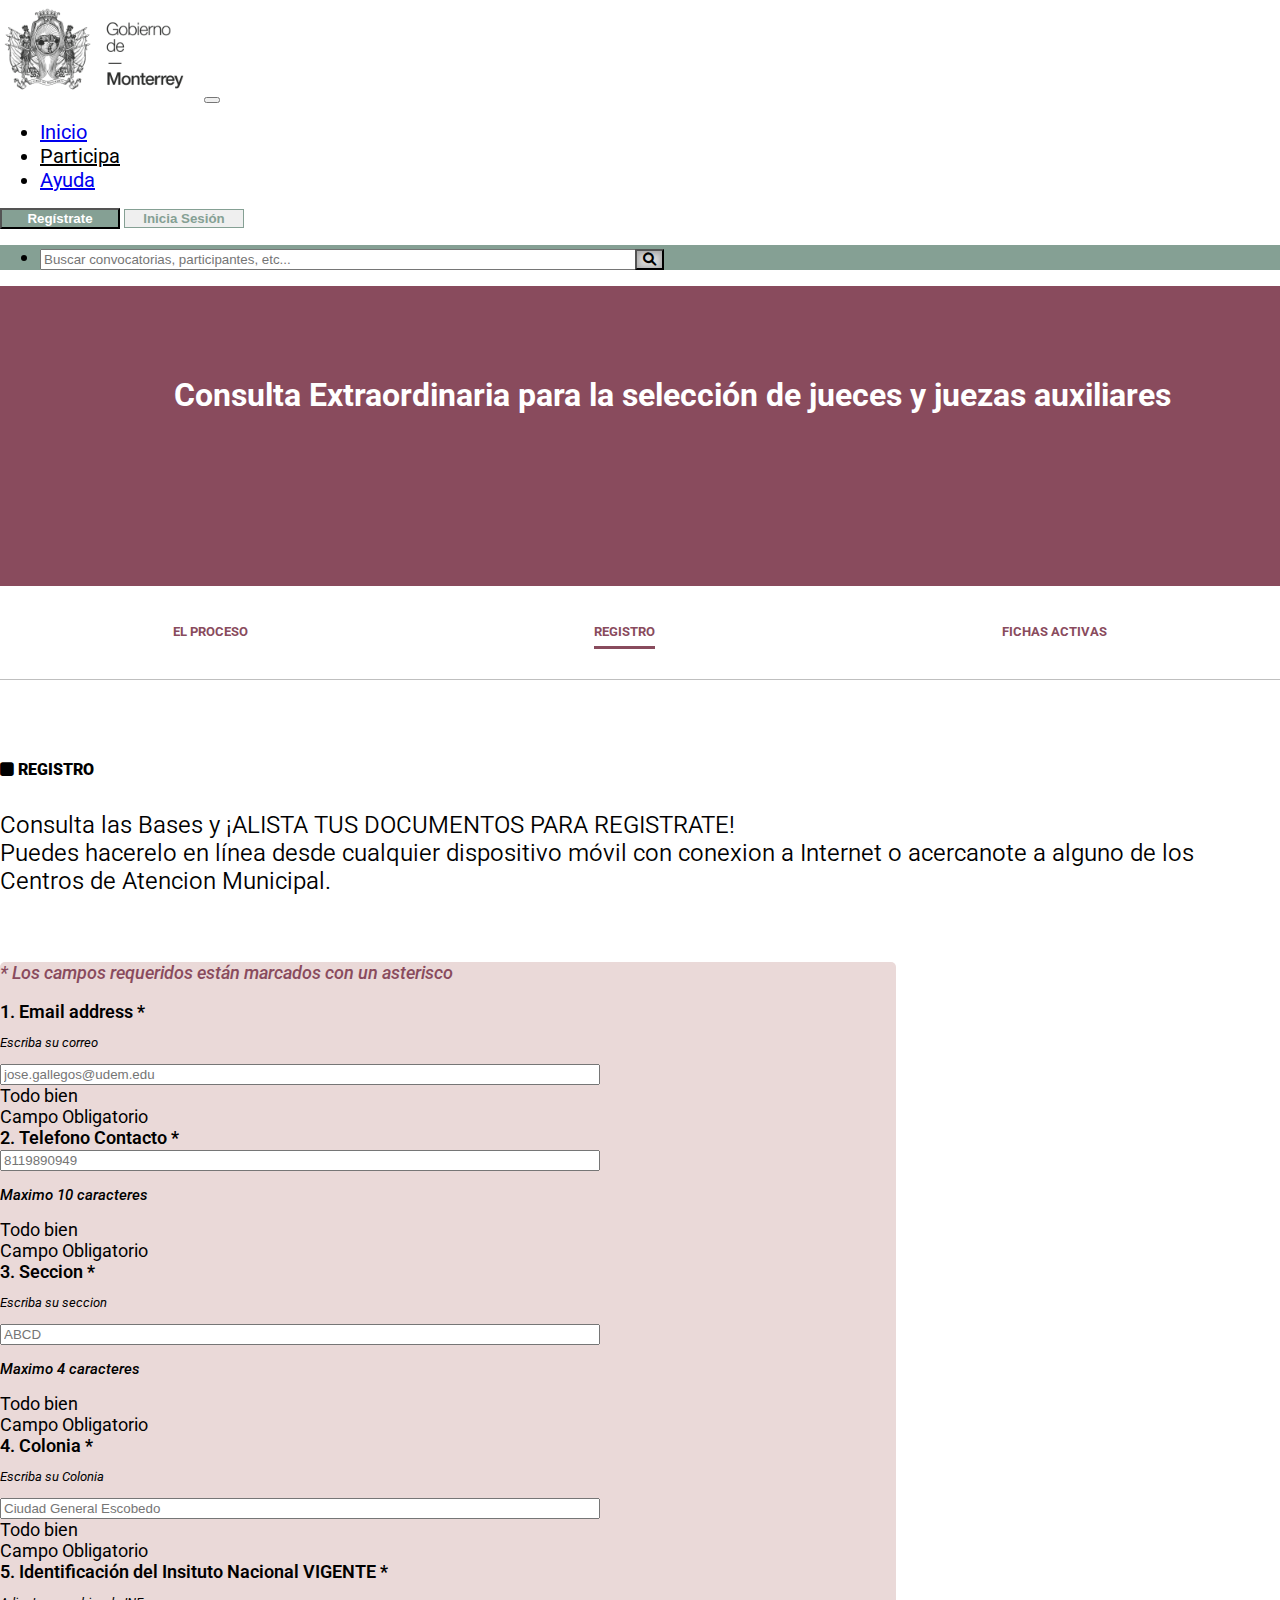
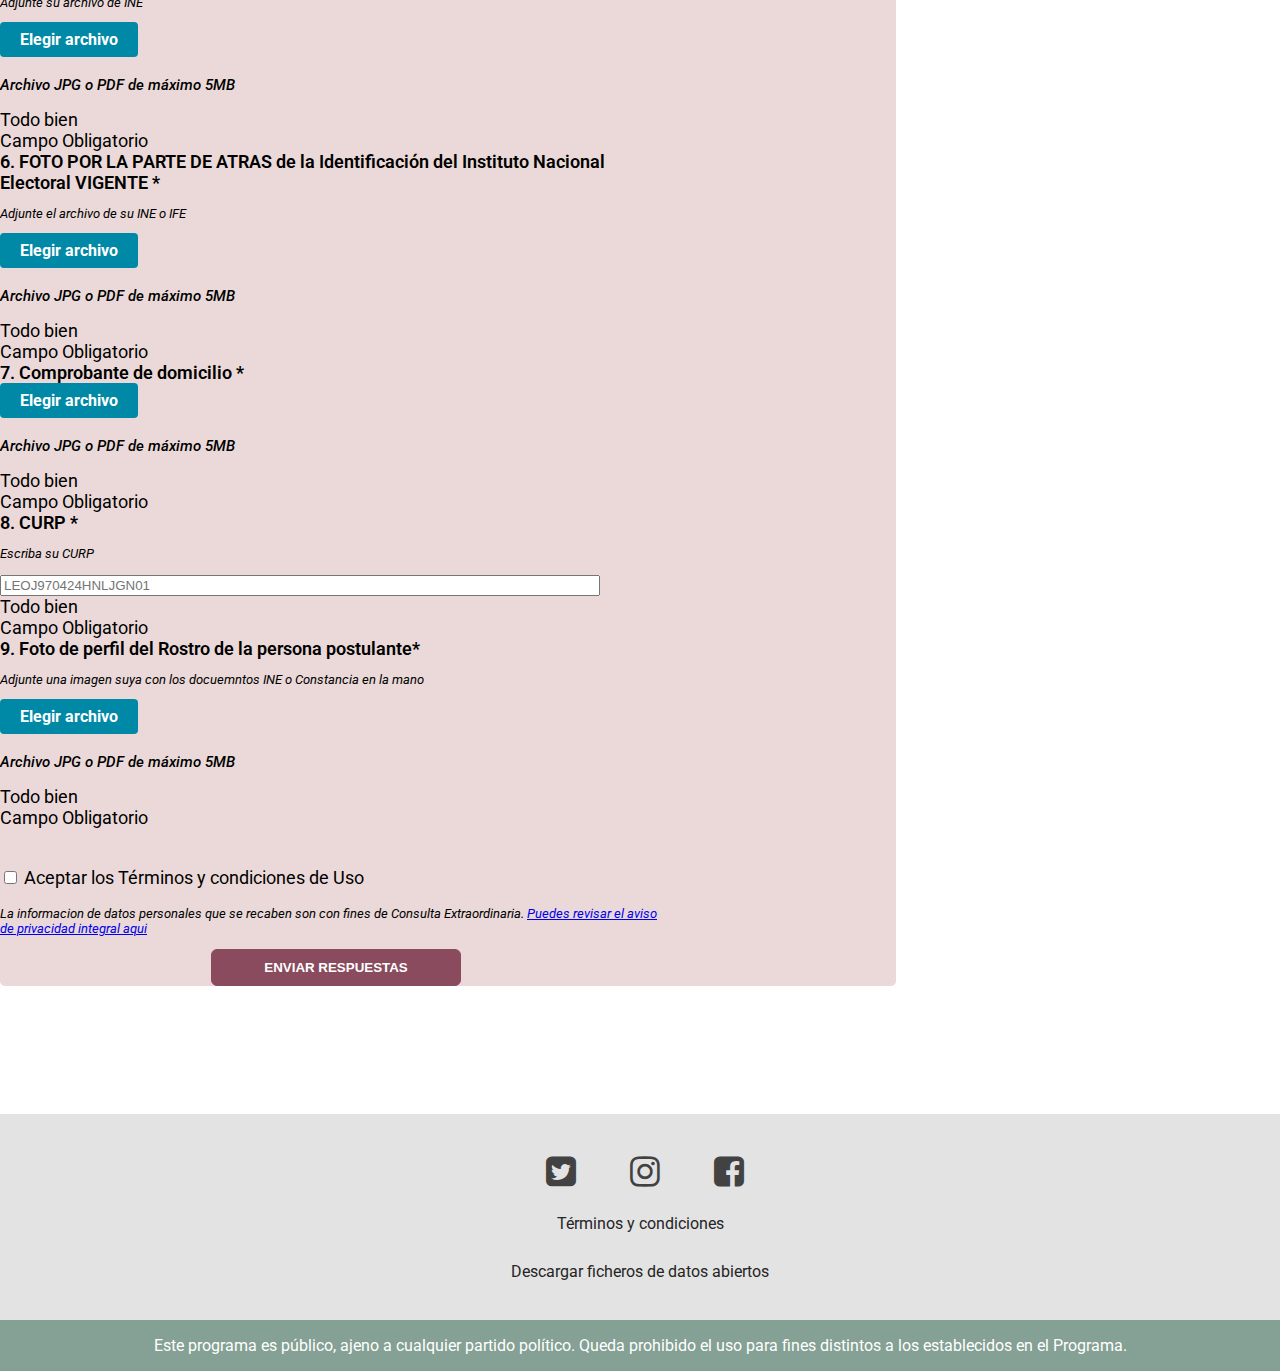
<file: registro.html>
<!DOCTYPE html>
<html lang="en">
<head>
    <meta charset="UTF-8">
    <meta http-equiv="X-UA-Compatible" content="IE=edge">
    <meta name="viewport" content="width=device-width, initial-scale=1.0">
    <title>Registro</title>

    <!-- Stylesheet CSS -->
    <link rel="stylesheet" href="css/template.css">
    <!-- Bootstrap CSS -->
    <link href="https://cdn.jsdelivr.net/npm/bootstrap@5.2.3/dist/css/bootstrap.min.css" rel="stylesheet" integrity="sha384-rbsA2VBKQhggwzxH7pPCaAqO46MgnOM80zW1RWuH61DGLwZJEdK2Kadq2F9CUG65" crossorigin="anonymous">
    <!-- Bootstrap JS -->
    <script src="https://cdn.jsdelivr.net/npm/bootstrap@5.2.3/dist/js/bootstrap.bundle.min.js" integrity="sha384-kenU1KFdBIe4zVF0s0G1M5b4hcpxyD9F7jL+jjXkk+Q2h455rYXK/7HAuoJl+0I4" crossorigin="anonymous"></script>
    <!-- Letra -->
    <link href="https://fonts.googleapis.com/css?family=Roboto:100,100italic,300,300italic,regular,italic,500,500italic,700,700italic,900,900italic" rel="stylesheet" />
    <!-- Icono -->
    <link rel="stylesheet" href="https://cdnjs.cloudflare.com/ajax/libs/font-awesome/6.0.0/css/all.min.css" integrity="sha512-9usAa10IRO0HhonpyAIVpjrylPvoDwiPUiKdWk5t3PyolY1cOd4DSE0Ga+ri4AuTroPR5aQvXU9xC6qOPnzFeg==" crossorigin="anonymous" referrerpolicy="no-referrer" />
    <!-- Icono Redes Sociales -->
    <link rel="stylesheet" href="https://stackpath.bootstrapcdn.com/font-awesome/4.7.0/css/font-awesome.min.css">

    <link rel="stylesheet" href="https://fonts.googleapis.com/css2?family=Material+Symbols+Outlined:opsz,wght,FILL,GRAD@48,400,0,0" />
</head>

<body>
  <!-- Start Navbar -->
  <nav class="navbar navbar-expand-lg">
    <div class="container">
      <a class="navbar-brand" href="#"><img src="img/logo.png" style="width: 200px;" alt="LOGO"></a>
      <button class="navbar-toggler" type="button" data-bs-toggle="collapse" data-bs-target="#navbarSupportedContent" aria-controls="navbarSupportedContent" aria-expanded="false" aria-label="Toggle navigation">
        <span class="navbar-toggler-icon"></span>
      </button>
      <div class="collapse navbar-collapse mx-auto" id="navbarSupportedContent">
        <ul class="navbar-nav me-auto mx-auto mb-2 mb-lg-0 text-center">
          <li class="nav-item">
            <a class="nav-link" href="index.html">Inicio</a>
          </li>
          <li class="nav-item mx-5">
            <a class="nav-link" style="color: black;" href="#">Participa</a>
          </li>
          <li class="nav-item">
            <a class="nav-link" href="ayuda.html">Ayuda</a>
          </li>
        </ul>
        <div class="text-center">
            <button class="btn me-3 my-3 registra">Regístrate</button>
            <button class="btn ms-3 my-3 inicia">Inicia Sesión</button>
        </div>
      </div>
    </div>
  </nav>
  <div class="nav2">
      <ul class="nav justify-content-center">
          <li class="nav-item">
              <form class="d-flex my-3">
                  <input class="form-control" type="search" placeholder="Buscar convocatorias, participantes, etc..." aria-label="Search">
                  <button class="btn buscar" type="submit">
                      <i class='fa-solid fa-magnifying-glass'></i>
                  </button>
              </form>
          </li>
      </ul>
  </div>
  <!-- End Navbar -->
  <div class="card-section" style="margin-bottom: 0;">
    <h1 class="section-title">Consulta Extraordinaria para la selección de jueces y juezas auxiliares</h1>
    </div>
    <div style="border-bottom: 1px solid rgba(0, 0, 0, 0.25);">
        <div class="container">
            <div class="nav3">
                <h5><a href="participa2.html">EL PROCESO</a></h5>
                <h5><a class="a-active" href="#">REGISTRO</a></h5>
                <h5><a href="fichasActivas.html">FICHAS ACTIVAS</a></h5>
            </div> 
        </div>
    </div>
    <div class="container process-featured">
        <h4><strong><i class="fa fa-square" aria-hidden="true"></i> REGISTRO</strong></h4>
    </div>
    <div class="container d-flex justify-content-center text-center">
        <h2 style="font-weight: 350;">Consulta las Bases y ¡ALISTA TUS DOCUMENTOS PARA REGISTRATE!<br>Puedes hacerelo en línea desde cualquier dispositivo móvil con conexion a Internet o acercanote a alguno de los Centros de Atencion Municipal. </h2>
    </div>
    <div class="container">
        <div class="container form-div d-flex justify-content-center" style="margin-top: 3%; width: 70%;">
            <form class="needs-validation" style="width: 75%;" novalidate>
                <div class="form-group f-register"  >
                    <i><p style="font-weight: 500; color: #894B5D;"> * Los campos requeridos están marcados con un asterisco</p></i>

                    <div>
                      <label class="label-register">1. Email address *</label>
                      <small><i><small><p>  Escriba su correo</p></small></i></small>
                      <input type="email" class="form-control w-100" id="exampleFormControlInput1" placeholder="jose.gallegos@udem.edu" required>
                      <div class="valid-feedback">
                        Todo bien
                      </div>
                      <div class="invalid-feedback">
                        Campo Obligatorio
                      </div>
                    </div>
                    
                    <div>
                      <label class="label-register">2. Telefono Contacto *</label>
                      <input type="email" class="form-control w-100" id="exampleFormControlInput1" placeholder="8119890949" required>
                      <i><small><p style="font-weight: 500;">  Maximo 10 caracteres</p></small></i>
                      <div class="valid-feedback">
                        Todo bien
                      </div>
                      <div class="invalid-feedback">
                        Campo Obligatorio
                      </div>
                    </div>
                    
                    <div>
                      <label class="label-register">3. Seccion *</label>
                      <small><i><small><p> Escriba su seccion</p></small></i></small>
                      <input type="email" class="form-control w-100" id="exampleFormControlInput1" placeholder="ABCD" required>
                      <i><small><p style="font-weight: 500;">  Maximo 4 caracteres</p></small></i>
                      <div class="valid-feedback">
                        Todo bien
                      </div>
                      <div class="invalid-feedback">
                        Campo Obligatorio
                      </div>
                    </div>
                    
                    <div>
                      <label class="label-register">4. Colonia *</label>
                      <small><i><small><p>  Escriba su Colonia</p></small></i></small>
                      <input type="email" class="form-control w-100" id="exampleFormControlInput1" placeholder="Ciudad General Escobedo" required>
                      <div class="valid-feedback">
                        Todo bien
                      </div>
                      <div class="invalid-feedback">
                        Campo Obligatorio
                      </div>
                    </div>
                    
                    <div>
                      <label class="label-register">5. Identificación del Insituto Nacional VIGENTE *</label>
                      <small><i><small><p> Adjunte su archivo de INE</p></small></i></small>
                      
                      <div class="file-input">
                        <input type="file" name="file" id="file" required>
                        <label for="file">Elegir archivo</label>
                      </div>

                      <i><small><p style="font-weight: 500;"> Archivo JPG o PDF de máximo 5MB</p></small></i>
                      <div class="valid-feedback">
                        Todo bien
                      </div>
                      <div class="invalid-feedback">
                        Campo Obligatorio
                      </div>
                    </div>

                    <div>
                      <label class="label-register">6. FOTO POR LA PARTE DE ATRAS de la Identificación del Instituto Nacional Electoral VIGENTE *</label>
                      <small><i><small><p>  Adjunte el archivo de su INE o IFE</p></small></i></small>
                      <div class="file-input">
                        <input type="file" name="file" id="file">
                        <label for="file">Elegir archivo</label>
                      </div>
                      <i><small><p style="font-weight: 500;"> Archivo JPG o PDF de máximo 5MB</p></small></i>
                      <div class="valid-feedback">
                        Todo bien
                      </div>
                      <div class="invalid-feedback">
                        Campo Obligatorio
                      </div>
                    </div>
                    
                    <div>
                      <label class="label-register">7. Comprobante de domicilio *</label><br>
                      <div class="file-input">
                        <input type="file" name="file" id="file" required>
                        <label for="file">Elegir archivo</label>
                      </div>
                      <i><small><p style="font-weight: 500;"> Archivo JPG o PDF de máximo 5MB</p></small></i>
                      <div class="valid-feedback">
                        Todo bien
                      </div>
                      <div class="invalid-feedback">
                        Campo Obligatorio
                      </div>
                    </div>

                    <div>
                      <label class="label-register">8. CURP *</label>
                      <small><i><small><p>  Escriba su CURP</p></small></i></small>
                      <input type="email" class="form-control w-100" id="exampleFormControlInput1" placeholder="LEOJ970424HNLJGN01" required>
                      <div class="valid-feedback">
                        Todo bien
                      </div>
                      <div class="invalid-feedback">
                        Campo Obligatorio
                      </div>
                    </div>

                    <div>
                      <label class="label-register">9. Foto de perfil del Rostro de la persona postulante*</label>
                      <small><i><small><p>Adjunte una imagen suya con los docuemntos INE o Constancia en la mano</p></small></i></small>
                      <div class="file-input">
                        <input type="file" name="file" id="file" required>
                        <label for="file">Elegir archivo</label>
                      </div>
                      <i><small><p style="font-weight: 500;"> Archivo JPG o PDF de máximo 5MB</p></small></i>
                      <div class="valid-feedback">
                        Todo bien
                      </div>
                      <div class="invalid-feedback">
                        Campo Obligatorio
                      </div>
                    </div>


                    <br>
                    <p><input type="checkbox"> Aceptar los Términos y condiciones de Uso</p>
                    <small><i><small><p> La informacion de datos personales que se recaben son con fines de Consulta Extraordinaria. <a href="/"> Puedes revisar el aviso de privacidad integral aqui </a></p></small></i></small>

                    <center><button class="process-featured-button-2-large mt-5" type="submit">ENVIAR RESPUESTAS</button></center>
                </div>
            </form>
        </div>
    </div>
    
  <!-- Start Footer -->
  <footer style="margin-bottom: -5rem;">
    <div class="footer-content" >
        <ul class="socials">
            <li><a href="#"><i class="fa fa-twitter-square"></i></a></li>
            <li><a href="#"><i class="fa fa-instagram"></i></a></li>
            <li><a href="#"><i class="fa fa-facebook-square"></i></a></li>
        </ul>
        <p><a href="http://" target="_blank">Términos y condiciones</a></p>
        <p><a href="http://" target="_blank">Descargar ficheros de datos abiertos</a></p>
    </div>
    <div class="footer-bottom">
        <p>Este programa es público, ajeno a cualquier partido político. Queda prohibido el uso para fines distintos a los establecidos en el Programa.</p>
    </div>
  </footer>
  <!-- End Footer -->
  <script src="js/script.js"></script>
</body>
</html>
</file>
<file: css/template.css>
@import url(https://fonts.googleapis.com/css?family=Roboto:100,100italic,300,300italic,regular,italic,500,500italic,700,700italic,900,900italic);

:root{
    --accent:#894B5D;
    --spacing:2.5em;
}

body {
    margin: 0;
    font-family: Roboto;
}

* {
    box-sizing: border-box;
}

/* Navbar */
nav {
    background-color: white;
}

div.nav2 > ul {
    background-color: #85A094;
}

.nav-item {
    font-size: 20px;
}

/* Botones */
button.registra {
    color: white;
    background-color: #85A094;
    font-weight: bold;
    width: 120px;
}

button.registra:hover {
    color: white;
    background-color: #60746b;
    font-weight: bold;
    width: 120px;
}

button.inicia {
    color: #85A094;
    border: solid 1px #85A094;
    font-weight: bold;
    width: 120px;
}

button.inicia:hover {
    color: white;
    background-color: #85A094;
    font-weight: bold;
    width: 120px;
}

/* Barra de Búsqueda */
input.form-control {
    width: 600px;
    /* box-shadow: 0px 2px 3px 2px rgba(0,0,0,0.4) inset;
    -webkit-box-shadow: 0px 2px 5px 2px rgba(0,0,0,0.4) inset;
    -moz-box-shadow: 0px 2px 3px 2px rgba(0,0,0,0.4) inset; */
}

/* input.form-control:focus {
    box-shadow: 0px 2px 3px 2px rgba(0,0,0,0.4) inset;
    -webkit-box-shadow: 0px 2px 5px 2px rgba(0,0,0,0.4) inset;
    -moz-box-shadow: 0px 2px 3px 2px rgba(0,0,0,0.4) inset;
} */

button.buscar {
    position: relative;
    left: -10px;
    color: black;
    background-color: #D6D6D6;
    box-shadow: 0px 1px 5px 2px rgba(0,0,0,0.1) inset;
    -webkit-box-shadow: 0px 1px 5px 2px rgba(0,0,0,0.2) inset;
    -moz-box-shadow: 0px 1px 5px 2px rgba(0,0,0,0.1) inset;
}

button.buscar:hover {
    color: black;
    background-color: #b6b6b6;
    box-shadow: 0px 1px 5px 2px rgba(0,0,0,0.1) inset;
    -webkit-box-shadow: 0px 1px 5px 2px rgba(0,0,0,0.2) inset;
    -moz-box-shadow: 0px 1px 5px 2px rgba(0,0,0,0.1) inset;
}

/* Footer */
footer {
    left: 0;
    right: 0;
    bottom: 0;
    background: #E3E3E3;
    width: 100%;
    color: #252525;

}

.footer-content {
    display: flex;
    align-items: center;
    justify-content: center;
    flex-direction: column;
    text-align: center;
    padding-bottom: .5rem;
}

.footer-content p {
    max-width: 500px;
    margin: 10px auto;
    line-height: 28px;
    font-size: 16px;
    color: #252525;
}

.socials {
    list-style: none;
    display: flex;
    align-items: center;
    justify-content: center;
    padding: 1.2rem;
}

.socials li {
    margin: 5px 2rem -1.5rem;
}

.socials a {
    text-decoration: none;
    color: rgba(37, 37, 37, 0.85);
}

.socials a i {
    font-size: 35px;
    width: 20px;
    transition: color .4s ease;
}

.socials a:hover i {
    color: #252525;
}

.footer-bottom {
    background: #85A094;
    text-align: center;
}

.footer-bottom p {
    color: white;
    font-weight: 400;
    font-size: 16px;
    padding: 1rem 5rem;
}

footer p > a {
    color: #252525;
    font-size: 16px;
    text-decoration: none;
}

footer p > a:hover {
    color: #252525;
    font-size: 16px;
    text-decoration: underline;
}

.footer-bottom span {
     text-transform: uppercase;
     opacity: .4;
     font-weight: 200;
}

/* Animaciones*/
@keyframes slide1 {
    0%{
        height: 0;
    }
    100%{
        height: 70%;
    }
}

@keyframes slide2 {
    0%{
        height: 0;
    }
    100%{
        height: 12em;
    }
}

@keyframes slide3 {
    0%{
        height: 100%;
    }
    100%{
        height: 0;
    }
}

/* Responsivo */
@media screen and (max-width: 1000px) {
    
}

@media screen and (max-width:850px) {
    header {
        height: initial;
    }

    .header-body {
        grid-template-columns: 1fr;
    }

    .header-body > div:not(.slider) {
        margin: var(--spacing) 0;
    }

    .slider img {
        width: 100%;
        height: 100%;
    }

    .decoration-left {
        display: none;
    }
    
    .decoration-right {
        display: none;
    }

    input.form-control {
        width: 400px;
    }
}

@media  screen and (max-width: 430px) {
    input.form-control {
        width: 300px;
    }
}


.card-section{
    margin-top: 0;
    margin-bottom: 0;
    background-color: #894B5D;
    width: 100%;
    height: 300px;
    display: flex;
    justify-content: center;
}

.section-title{
    color: #ffff;
    margin-top: 7%;
    margin-left: 5%;
}

/* Procesos Destacados */
.process-featured-container {
    padding-bottom: 2%;
}

.process-featured {
    margin-top: 5rem;
    margin-bottom: 2rem;
}

.process-featured-content {
    padding-top: auto;
    padding-bottom: auto;
}

.process-featured-title {
    padding: 0 30px 0;
}

.process-featured-title2 {
    padding: 26px 30px 0;
    font-size: 28px;
}

.process-featured-text {
    padding: 26px 30px 0;
    font-size: 16px;
    margin: 0;
}

.process-featured-list {
    padding: 0 80px 0;
    font-size: 16px;

}

.process-featured-t-footer {
    padding: 0 30px 0;
    font-size: 16px;
}

.process-featured-button-1 {
    padding: 10px 16px;
    font-weight: bold;
    width: 165px;
    color: #894B5D;
    background-color: white;
    border: 1px solid #894B5D;
    border-radius: 6px;
}

.process-featured-button-2 {
    padding: 10px 16px;
    font-weight: bold;
    width: 165px;
    color: white;
    background-color: #894B5D;
    border: 1px solid #894B5D;
    border-radius: 6px; 
}

.process-featured-button-2-large {
    padding: 10px 16px;
    font-weight: bold;
    width: 250px;
    color: white;
    background-color: #894B5D;
    border: 1px solid #894B5D;
    border-radius: 6px; 
}

.process-featured-button-3 {
    padding: 5px 10px;
    font-weight: 600;
    color: #252525;
    background-color: #eaeaea;
    border: none;
    border-radius: 5px; 
}

.process-featured-button-3-large {
    padding: 10px 16px;
    font-weight: bold;
    width: 250px;
    color: #894B5D;
    background-color: white;
    border: 1px solid #894B5D;
    border-radius: 6px;
}

/* Procesos */
.process-filter {
    display: flex; 
    gap: 3%;
}

.process-filter > h4 > a {
    text-decoration: none;
    color: #a0a0a0;
}

.process-filter > h4 > a:hover {
    text-decoration: underline;
    color: #0089A6;
}

.see-process {
    font-weight: 300;
}

.process-title {
    margin-top: 5rem; 
    margin-bottom: 10rem;
}

.process-title > h1 {
    text-align: center; 
    margin-bottom: -4rem; 
    font-weight: normal;
    font-size: 48px;
}

.process-content {
    margin-top: 4rem; 
    margin-bottom: 10rem;
}

.process-content-2{
    margin-top: 4rem; 
    margin-bottom: 3rem;
}

.process-content-3{
    margin-bottom: 3rem;
}

.process-select {
    padding: .2rem 1.2rem .2rem .3rem; 
    width: 200px; 
    min-width: 250px; 
    border-radius: 6px; 
    border: .5px solid black;
}

.process-line {
    background-color: #894B5D; 
    height: 12px;
}

.process-title-card {
    font-size: 20px;
    padding-top: 1rem;
    margin: 0;
}

.process-content-card {
    text-align: left; 
    font-size: 12px;
    color: #252525;
}

.process-date-card {
    text-align: center; 
    font-size: 12px; 
    padding-top: 8px;
    margin-bottom: 8px;
}

.process-bell-active {
    position: relative; 
    left: 30%; 
    color: #894B5D;
}

.process-bell {
    position: relative; 
    left: 30%; 
    color: #894B5D;
}

.process-status-card {
    text-align: center; 
    font-size: 12px; 
    padding-top: 8px;
    margin-bottom: 8px;
}

.process-button {
    padding: 4px 16px;
    font-weight: 600;
    color: #252525;
    background-color: #eaeaea;
    border: none;
    border-radius: 5px; 
}

.process-button-card {
    width: 100%;
    margin-top: 5%; 
    margin-bottom: 5%; 
    border: 0; 
    border-radius: 6px; 
    padding: .4rem 0; 
    color: white; 
    background-color: #894B5D;
}

/* PARTICIPA 2 */
/* Navegacion  */
.nav3 {
    padding: 1rem 0 .5rem 0;
    display: flex;
    justify-content: space-around;
}

.nav3 > h5 > a {
    color: #894B5D;
    text-decoration: none;
    padding-bottom: .6rem;
    transition: 300ms ease-in;
}

.nav3 > h5 > a.a-active {
    color: #894B5D;
    text-decoration: none;
    box-shadow: inset 0 -3px 0 0 #894B5D;
    padding-bottom: .6rem;
    display: inline-block;
}

.nav3 > h5 > a:hover {
    color: #894B5D;
    text-decoration: none;
    box-shadow: inset 0 -3px 0 0 #894B5D;
    padding-bottom: .6rem;
    display: inline-block;
    transition: 300ms ease-out;
}

.btn-follow {
    color: #894B5D !important;
    border: 2px solid #894B5D !important;
}

.btn-follow:hover {
    background-color: #894B5D !important;
    color: white !important;
    border: 2px solid #894B5D !important;
}

/* Filtro */
.process-select-2 {
    padding: .2rem 1.2rem .2rem .3rem; 
    border-radius: 6px; 
    border: none;
    background-color: transparent;
}
.process-select-3 {
    padding: .2rem 1.2rem .2rem .3rem; 
    border-radius: 6px; 
    border: none;
    background-color: transparent;
}

/* Boton para ver mas */
#moreOptions {
    display: none;
}

.moreOptions {
    margin-left: 1rem;
}

button#myBtn {
    background-color: transparent;
    border: none;
    padding-left: 90%;
}

.material-symbols-outlined {
    font-variation-settings:
    'FILL' 0,
    'wght' 400,
    'GRAD' 0,
    'opsz' 48
}

/* forms styles*/
.form-div{
    height: 100%; 
    background-color: #EAD9D8; 
    border-radius: 5px;
    margin-bottom:10%;
    
}

.f-register{
    margin-top: 10%;
    margin-bottom:10%;
    font-size: 18px;
}

.label-register{
    font-weight: 600;
    margin-bottom: 2%;
    margin-top: 4%;
}

/*      File input       */
.file-input {
    position: relative;
    overflow: hidden;
    display: inline-block;
}

.file-input input[type="file"] {
    position: absolute;
    top: 0;
    right: 0;
    min-width: 100%;
    min-height: 100%;
    font-size: 100px;
    text-align: right;
    filter: alpha(opacity=0);
    opacity: 0;
    outline: none;
    cursor: inherit;
    display: block;
}

.file-input label {
    display: inline-block;
    padding: 8px 20px;
    background-color: #0089A6;
    color: #fff;
    font-size: 16px;
    font-weight: bold;
    border-radius: 4px;
    cursor: pointer;
}

.encabezado2 {
    display: flex;
    justify-content: center;
    align-items: center; 
    padding-bottom: 80px;
}

.formulario {
    width: 300px; 
    margin: 0 auto; 
    padding: 20px;
    text-align: center;
    display: flex;
    align-items: center;
    justify-content: center;
}

.encabezado {
    filter: grayscale(10%);
    padding-top: 100px;
    display: flex;
    justify-content: center;
    align-items: center;
}

.hiper {
    color: #85A094;
    text-decoration: underline;
}

.hiper:hover {
    color: #EAD9D8;
    text-decoration: none;
}

.hiper:visited {
    color: #85A094;
}

.botton {
    color: white;
    background-color: #85A094;
    font-weight: bold;
    width: 120px;
    border-radius: 10%;
    text-align: center;
}

.botton:hover {
    color: white;
    background-color: #60746b;
    font-weight: bold;
    width: 120px;
}

/*** Y ESTO??? ***/
/* input[type="checkbox"] {
    margin-top: 3%;
    appearance: none;
    width: 13px;
    height: 13px;
    border: 2px solid #000;
    border-radius: 3px;
    position: relative;
    cursor: pointer;
  }
  
  input[type="checkbox"]::before {
    content: "";
    display: block;
    position: absolute;
    top: 50%;
    left: 50%;
    transform: translate(-50%, -50%);
    width: 10px;
    height: 10px;
    border-radius: 2px;
    background-color: #fff;
    opacity: 1;
  }
  
  input[type="checkbox"]:checked::before {
    opacity: 1;
    background-color: #000;
  } */

  /* Fichas Activas */
  .button-popup {
    padding: 3px 10px;
    background-color: #894B5D;
    border: 1px solid #894B5D;
    color: white;
    border-radius: 3px;
  }
  
  #popup {
    z-index: 1000;
    display: none;
    position: fixed;
    top: 50%;
    left: 50%;
    transform: translate(-50%, -50%);
    background-color: white;
    box-shadow: 1px 1px 1px 10000px rgba(0, 0, 0, 0.5);
    border-radius: 5px;
    width: 600px;
    padding: 25px 40px;
  }
  
  #cerrarPopup {
    background-color: transparent;
    color: #252525;
    border: none;
    border-radius: 3px;
    font-size: 24px;
  }
</file>
<file: css/timeline2.css>
@import url(https://fonts.googleapis.com/css?family=Roboto:100,100italic,300,300italic,regular,italic,500,500italic,700,700italic,900,900italic);

.vertical-line {
    border-left: 5px solid #894B5D;
    height: 30%;
    left: 10%;
    top: 5%;
    position: absolute;

}

.vertical-line2 {
    border-left: 5px solid #D6D6D6;
    height: 52%;
    left: 10%;
    top: 35%;
    position: absolute;

}

.vertical-line3 {
    border-left: 5px solid #894B5D;
    height: 45%;
    left: 10%;
    top: 10%;
    position: absolute;

}

.vertical-line4 {
    border-left: 5px solid #D6D6D6;
    height: 40%;
    left: 10%;
    top: 45%;
    position: absolute;

}

.vertical-line5 {
    border-left: 5px solid #894B5D;
    height: 20%;
    left: 10%;
    top: 10%;
    position: absolute;

}

.vertical-line6 {
    border-left: 5px solid #D6D6D6;
    height: 60%;
    left: 10%;
    top: 30%;
    position: absolute;

}

.timeline{
    position: relative;
    max-width: 950px;
    margin: 50px auto;
}

.c{
    padding: 10px 50px;
    position: relative;
    width: 85%;

    opacity: 0;
}

.t{
    /*padding:20px 30px;*/
    position: relative;
    border-radius: 6px;
    font-size: 15px;
    box-shadow: 2px 2px 5px rgba(0, 0, 0, 0.3);
}

.right-container{
    left: 10%;
}

.circulo {
    position: absolute;
    width: 40px;
    height: 40px;
    border-radius: 50%;
    right: -20px;
    top: 30px;
    z-index: 10;
    background-color: #b97b35;
}

.circulo > p {
    margin: 0;
    bottom: 2px;
    height: 40px;
    width: 40px;
    font-size: 28px;
    position: absolute;
    text-align: center;
}

.right-container .circulo{
    left: -20px;
}

.t small{
   display: inline-block;
   margin-top: 10px;
}

.active{
    z-index: 10;
    background-color: #894B5D;
}

.down{
    z-index: 10;
    background-color: #B5B5B5;
}


.innerc{
    background-color: #EAD9D8;
    width: 100%;
    height: 30%; 
    padding: 0px 30px 1.5%;
}

.innerActive{
    background-color: #894B5D;
    width: 100%;
    color: white;
    height: 30%; 
    padding: 0px 30px 1.5%;
}

.innerDown{
    background-color: #B5B5B5;
    width: 100%;
    height: 30%; 
    padding: 0px 30px 1.5%;
}

.paddingc{
    padding:20px 30px;
}

.paddingc2{
    padding:10px auto;
}

@media screen and (max-width: 768px) {
    .timeline{
        margin: 60px auto;
    }


    .c{
        width: 100%;
        padding-left:80px;
        padding-right: 25px; 
    }
    .t{
        font-size:13px;
    }
    .t small{
        margin-bottom: 10px;
    }
    .right-container{
        left:0;
    }
    .left-container .circulo, .right-container .circulo{
        left: 10px;
    }

    .left-container-arrow, .right-container-arrow{
        border-right:15px solid;
        border-left: 0;
        left: -35px;
    }

    .vertical-line, .vertical-line2, .vertical-line3, .vertical-line4, .vertical-line5, .vertical-line6 {
        left: 28px;
        position: absolute;
    }
}
</file>
